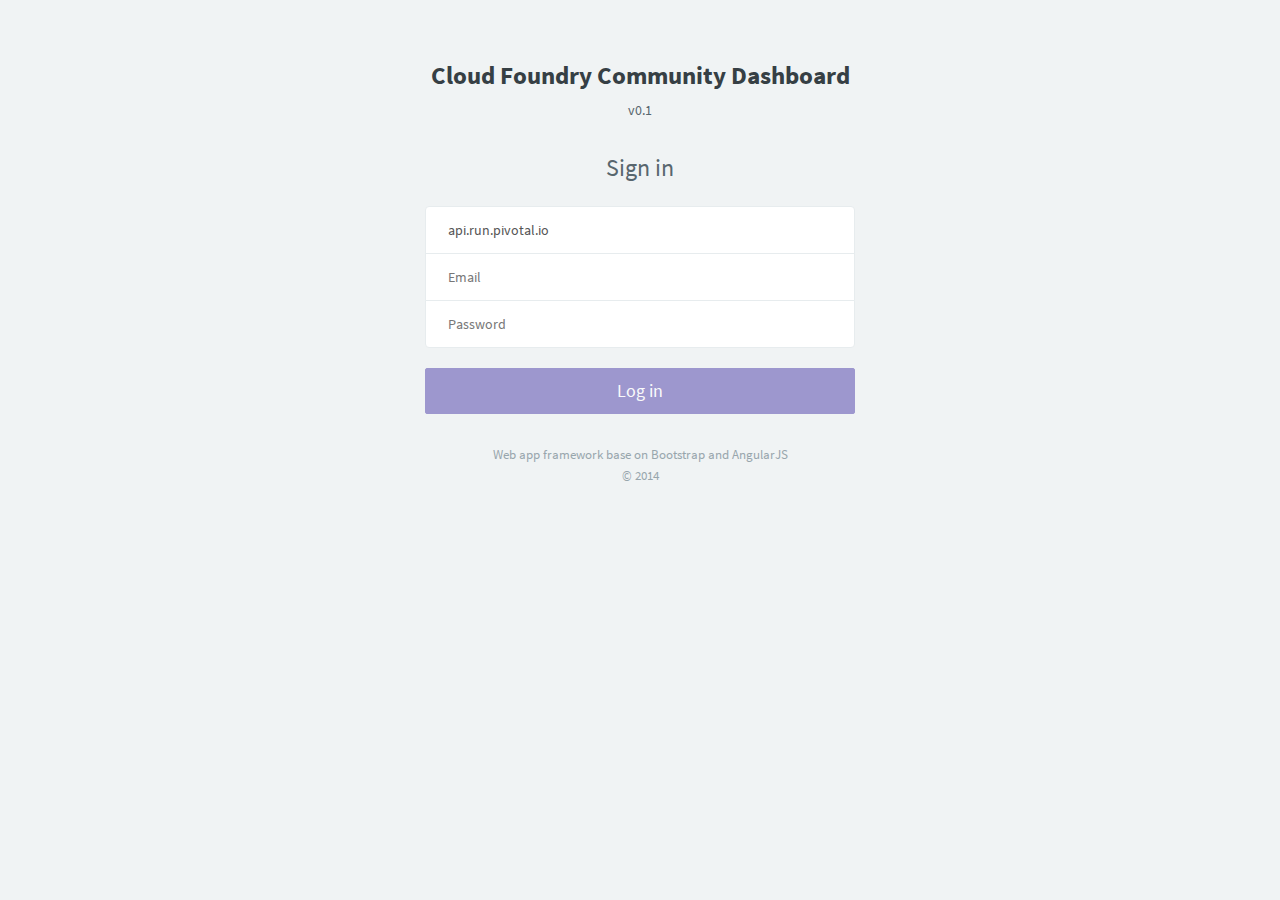
<file: src/index.html>
<!DOCTYPE html>
<html lang="en" data-ng-app="app">
<head>
  <meta charset="utf-8" />
  <title>CF Community Dashboard</title>
  <meta name="description" content="app, web app, responsive, responsive layout, admin, admin panel, admin dashboard, flat, flat ui, ui kit, AngularJS, ui route, charts, widgets, components" />
  <meta name="viewport" content="width=device-width, initial-scale=1, maximum-scale=1" />
  <link rel="stylesheet" href="css/bootstrap.css" type="text/css" />
  <link rel="stylesheet" href="css/animate.css" type="text/css" />
  <link rel="stylesheet" href="css/font-awesome.min.css" type="text/css" />
  <link rel="stylesheet" href="css/simple-line-icons.css" type="text/css" />
  <link rel="stylesheet" href="css/font.css" type="text/css" />
  <link rel="stylesheet" href="css/app.css" type="text/css" />
  <link rel="stylesheet" href="css/console.css" type="text/css" />
</head>
<body ng-controller="AppCtrl">

  <div wait-spinner class="wait-spinner" height="200" width="200"></div>
  <div class="app" id="app" ng-class="{'app-header-fixed':app.settings.headerFixed, 'app-aside-fixed':app.settings.asideFixed, 'app-aside-folded':app.settings.asideFolded, 'app-aside-dock':app.settings.asideDock, 'container':app.settings.container}" ui-view></div>

  <!-- D3 -->
  <script src="vendor/libs/d3.v3.min.js"></script>

  <!-- Underscore -->
  <script src="vendor/libs/underscore-min.js"></script>

  <!-- jQuery -->
  <script src="vendor/jquery/jquery.min.js"></script>

  <!-- Angular -->
  <script src="vendor/angular/angular.js"></script>

  <script src="vendor/angular/angular-animate/angular-animate.js"></script>
  <script src="vendor/angular/angular-cookies/angular-cookies.js"></script>
  <script src="vendor/angular/angular-resource/angular-resource.js"></script>
  <script src="vendor/angular/angular-sanitize/angular-sanitize.js"></script>
  <script src="vendor/angular/angular-touch/angular-touch.js"></script>
  <!-- Vendor -->
  <script src="vendor/angular/angular-ui-router/angular-ui-router.js"></script>
  <script src="vendor/angular/ngstorage/ngStorage.js"></script>

  <!-- bootstrap -->
  <script src="vendor/angular/angular-bootstrap/ui-bootstrap-tpls.js"></script>
  <!-- lazyload -->
  <script src="vendor/angular/oclazyload/ocLazyLoad.js"></script>
  <!-- translate -->
  <script src="vendor/angular/angular-translate/angular-translate.js"></script>
  <script src="vendor/angular/angular-translate/loader-static-files.js"></script>
  <script src="vendor/angular/angular-translate/storage-cookie.js"></script>
  <script src="vendor/angular/angular-translate/storage-local.js"></script>


  <!-- App -->
  <script src="js/app.js"></script>
  <script src="js/config.js"></script>
  <script src="js/config.lazyload.js"></script>
  <script src="js/config.router.js"></script>
  <script src="js/main.js"></script>
  <script src="js/authentication.js"></script>
  <script src="js/services/cf-service.js"></script>
  <script src="js/services/ui-load.js"></script>
  <script src="js/services/d3.js"></script>
  <script src="js/filters/fromNow.js"></script>
  <script src="js/directives/dirPagination.js"></script>
  <script src="js/directives/setnganimate.js"></script>
  <script src="js/directives/ui-butterbar.js"></script>
  <script src="js/directives/ui-focus.js"></script>
  <script src="js/directives/ui-fullscreen.js"></script>
  <script src="js/directives/ui-jq.js"></script>
  <script src="js/directives/ui-module.js"></script>
  <script src="js/directives/ui-nav.js"></script>
  <script src="js/directives/ui-scroll.js"></script>
  <script src="js/directives/ui-shift.js"></script>
  <script src="js/directives/ui-toggleclass.js"></script>
  <script src="js/directives/ui-validate.js"></script>
  <script src="js/directives/d3.js"></script>
  <script src="js/directives/scrollglue.js"></script>
  <script src="js/controllers/bootstrap.js"></script>

  <!-- Lazy loading -->

</body>
</html>
</file>
<file: src/css/simple-line-icons.css>
@font-face {
	font-family: 'Simple-Line-Icons';
	src:url('../fonts/Simple-Line-Icons.eot');
	src:url('../fonts/Simple-Line-Icons.eot?#iefix') format('embedded-opentype'),
		url('../fonts/Simple-Line-Icons.woff') format('woff'),
		url('../fonts/Simple-Line-Icons.ttf') format('truetype'),
		url('../fonts/Simple-Line-Icons.svg#Simple-Line-Icons') format('svg');
	font-weight: normal;
	font-style: normal;
}

/* Use the following CSS code if you want to use data attributes for inserting your icons */
[data-icon]:before {
	font-family: 'Simple-Line-Icons';
	content: attr(data-icon);
	speak: none;
	font-weight: normal;
	font-variant: normal;
	text-transform: none;
	line-height: 1;
	-webkit-font-smoothing: antialiased;
	-moz-osx-font-smoothing: grayscale;
}

/* Use the following CSS code if you want to have a class per icon */
/*
Instead of a list of all class selectors,
you can use the generic selector below, but it's slower:
[class*="icon-"] {
*/
.icon-user-female, .icon-user-follow, .icon-user-following, .icon-user-unfollow, .icon-trophy, .icon-screen-smartphone, .icon-screen-desktop, .icon-plane, .icon-notebook, .icon-moustache, .icon-mouse, .icon-magnet, .icon-energy, .icon-emoticon-smile, .icon-disc, .icon-cursor-move, .icon-crop, .icon-credit-card, .icon-chemistry, .icon-user, .icon-speedometer, .icon-social-youtube, .icon-social-twitter, .icon-social-tumblr, .icon-social-facebook, .icon-social-dropbox, .icon-social-dribbble, .icon-shield, .icon-screen-tablet, .icon-magic-wand, .icon-hourglass, .icon-graduation, .icon-ghost, .icon-game-controller, .icon-fire, .icon-eyeglasses, .icon-envelope-open, .icon-envelope-letter, .icon-bell, .icon-badge, .icon-anchor, .icon-wallet, .icon-vector, .icon-speech, .icon-puzzle, .icon-printer, .icon-present, .icon-playlist, .icon-pin, .icon-picture, .icon-map, .icon-layers, .icon-handbag, .icon-globe-alt, .icon-globe, .icon-frame, .icon-folder-alt, .icon-film, .icon-feed, .icon-earphones-alt, .icon-earphones, .icon-drop, .icon-drawer, .icon-docs, .icon-directions, .icon-direction, .icon-diamond, .icon-cup, .icon-compass, .icon-call-out, .icon-call-in, .icon-call-end, .icon-calculator, .icon-bubbles, .icon-briefcase, .icon-book-open, .icon-basket-loaded, .icon-basket, .icon-bag, .icon-action-undo, .icon-action-redo, .icon-wrench, .icon-umbrella, .icon-trash, .icon-tag, .icon-support, .icon-size-fullscreen, .icon-size-actual, .icon-shuffle, .icon-share-alt, .icon-share, .icon-rocket, .icon-question, .icon-pie-chart, .icon-pencil, .icon-note, .icon-music-tone-alt, .icon-music-tone, .icon-microphone, .icon-loop, .icon-logout, .icon-login, .icon-list, .icon-like, .icon-home, .icon-grid, .icon-graph, .icon-equalizer, .icon-dislike, .icon-cursor, .icon-control-start, .icon-control-rewind, .icon-control-play, .icon-control-pause, .icon-control-forward, .icon-control-end, .icon-calendar, .icon-bulb, .icon-bar-chart, .icon-arrow-up, .icon-arrow-right, .icon-arrow-left, .icon-arrow-down, .icon-ban, .icon-bubble, .icon-camcorder, .icon-camera, .icon-check, .icon-clock, .icon-close, .icon-cloud-download, .icon-cloud-upload, .icon-doc, .icon-envelope, .icon-eye, .icon-flag, .icon-folder, .icon-heart, .icon-info, .icon-key, .icon-link, .icon-lock, .icon-lock-open, .icon-magnifier, .icon-magnifier-add, .icon-magnifier-remove, .icon-paper-clip, .icon-paper-plane, .icon-plus, .icon-pointer, .icon-power, .icon-refresh, .icon-reload, .icon-settings, .icon-star, .icon-symbol-female, .icon-symbol-male, .icon-target, .icon-volume-1, .icon-volume-2, .icon-volume-off, .icon-users {
	font-family: 'Simple-Line-Icons';
	speak: none;
	font-style: normal;
	font-weight: normal;
	font-variant: normal;
	text-transform: none;
	line-height: 1;
	-webkit-font-smoothing: antialiased;
}
.icon-user-female:before {
	content: "\e000";
}
.icon-user-follow:before {
	content: "\e002";
}
.icon-user-following:before {
	content: "\e003";
}
.icon-user-unfollow:before {
	content: "\e004";
}
.icon-trophy:before {
	content: "\e006";
}
.icon-screen-smartphone:before {
	content: "\e010";
}
.icon-screen-desktop:before {
	content: "\e011";
}
.icon-plane:before {
	content: "\e012";
}
.icon-notebook:before {
	content: "\e013";
}
.icon-moustache:before {
	content: "\e014";
}
.icon-mouse:before {
	content: "\e015";
}
.icon-magnet:before {
	content: "\e016";
}
.icon-energy:before {
	content: "\e020";
}
.icon-emoticon-smile:before {
	content: "\e021";
}
.icon-disc:before {
	content: "\e022";
}
.icon-cursor-move:before {
	content: "\e023";
}
.icon-crop:before {
	content: "\e024";
}
.icon-credit-card:before {
	content: "\e025";
}
.icon-chemistry:before {
	content: "\e026";
}
.icon-user:before {
	content: "\e005";
}
.icon-speedometer:before {
	content: "\e007";
}
.icon-social-youtube:before {
	content: "\e008";
}
.icon-social-twitter:before {
	content: "\e009";
}
.icon-social-tumblr:before {
	content: "\e00a";
}
.icon-social-facebook:before {
	content: "\e00b";
}
.icon-social-dropbox:before {
	content: "\e00c";
}
.icon-social-dribbble:before {
	content: "\e00d";
}
.icon-shield:before {
	content: "\e00e";
}
.icon-screen-tablet:before {
	content: "\e00f";
}
.icon-magic-wand:before {
	content: "\e017";
}
.icon-hourglass:before {
	content: "\e018";
}
.icon-graduation:before {
	content: "\e019";
}
.icon-ghost:before {
	content: "\e01a";
}
.icon-game-controller:before {
	content: "\e01b";
}
.icon-fire:before {
	content: "\e01c";
}
.icon-eyeglasses:before {
	content: "\e01d";
}
.icon-envelope-open:before {
	content: "\e01e";
}
.icon-envelope-letter:before {
	content: "\e01f";
}
.icon-bell:before {
	content: "\e027";
}
.icon-badge:before {
	content: "\e028";
}
.icon-anchor:before {
	content: "\e029";
}
.icon-wallet:before {
	content: "\e02a";
}
.icon-vector:before {
	content: "\e02b";
}
.icon-speech:before {
	content: "\e02c";
}
.icon-puzzle:before {
	content: "\e02d";
}
.icon-printer:before {
	content: "\e02e";
}
.icon-present:before {
	content: "\e02f";
}
.icon-playlist:before {
	content: "\e030";
}
.icon-pin:before {
	content: "\e031";
}
.icon-picture:before {
	content: "\e032";
}
.icon-map:before {
	content: "\e033";
}
.icon-layers:before {
	content: "\e034";
}
.icon-handbag:before {
	content: "\e035";
}
.icon-globe-alt:before {
	content: "\e036";
}
.icon-globe:before {
	content: "\e037";
}
.icon-frame:before {
	content: "\e038";
}
.icon-folder-alt:before {
	content: "\e039";
}
.icon-film:before {
	content: "\e03a";
}
.icon-feed:before {
	content: "\e03b";
}
.icon-earphones-alt:before {
	content: "\e03c";
}
.icon-earphones:before {
	content: "\e03d";
}
.icon-drop:before {
	content: "\e03e";
}
.icon-drawer:before {
	content: "\e03f";
}
.icon-docs:before {
	content: "\e040";
}
.icon-directions:before {
	content: "\e041";
}
.icon-direction:before {
	content: "\e042";
}
.icon-diamond:before {
	content: "\e043";
}
.icon-cup:before {
	content: "\e044";
}
.icon-compass:before {
	content: "\e045";
}
.icon-call-out:before {
	content: "\e046";
}
.icon-call-in:before {
	content: "\e047";
}
.icon-call-end:before {
	content: "\e048";
}
.icon-calculator:before {
	content: "\e049";
}
.icon-bubbles:before {
	content: "\e04a";
}
.icon-briefcase:before {
	content: "\e04b";
}
.icon-book-open:before {
	content: "\e04c";
}
.icon-basket-loaded:before {
	content: "\e04d";
}
.icon-basket:before {
	content: "\e04e";
}
.icon-bag:before {
	content: "\e04f";
}
.icon-action-undo:before {
	content: "\e050";
}
.icon-action-redo:before {
	content: "\e051";
}
.icon-wrench:before {
	content: "\e052";
}
.icon-umbrella:before {
	content: "\e053";
}
.icon-trash:before {
	content: "\e054";
}
.icon-tag:before {
	content: "\e055";
}
.icon-support:before {
	content: "\e056";
}
.icon-size-fullscreen:before {
	content: "\e057";
}
.icon-size-actual:before {
	content: "\e058";
}
.icon-shuffle:before {
	content: "\e059";
}
.icon-share-alt:before {
	content: "\e05a";
}
.icon-share:before {
	content: "\e05b";
}
.icon-rocket:before {
	content: "\e05c";
}
.icon-question:before {
	content: "\e05d";
}
.icon-pie-chart:before {
	content: "\e05e";
}
.icon-pencil:before {
	content: "\e05f";
}
.icon-note:before {
	content: "\e060";
}
.icon-music-tone-alt:before {
	content: "\e061";
}
.icon-music-tone:before {
	content: "\e062";
}
.icon-microphone:before {
	content: "\e063";
}
.icon-loop:before {
	content: "\e064";
}
.icon-logout:before {
	content: "\e065";
}
.icon-login:before {
	content: "\e066";
}
.icon-list:before {
	content: "\e067";
}
.icon-like:before {
	content: "\e068";
}
.icon-home:before {
	content: "\e069";
}
.icon-grid:before {
	content: "\e06a";
}
.icon-graph:before {
	content: "\e06b";
}
.icon-equalizer:before {
	content: "\e06c";
}
.icon-dislike:before {
	content: "\e06d";
}
.icon-cursor:before {
	content: "\e06e";
}
.icon-control-start:before {
	content: "\e06f";
}
.icon-control-rewind:before {
	content: "\e070";
}
.icon-control-play:before {
	content: "\e071";
}
.icon-control-pause:before {
	content: "\e072";
}
.icon-control-forward:before {
	content: "\e073";
}
.icon-control-end:before {
	content: "\e074";
}
.icon-calendar:before {
	content: "\e075";
}
.icon-bulb:before {
	content: "\e076";
}
.icon-bar-chart:before {
	content: "\e077";
}
.icon-arrow-up:before {
	content: "\e078";
}
.icon-arrow-right:before {
	content: "\e079";
}
.icon-arrow-left:before {
	content: "\e07a";
}
.icon-arrow-down:before {
	content: "\e07b";
}
.icon-ban:before {
	content: "\e07c";
}
.icon-bubble:before {
	content: "\e07d";
}
.icon-camcorder:before {
	content: "\e07e";
}
.icon-camera:before {
	content: "\e07f";
}
.icon-check:before {
	content: "\e080";
}
.icon-clock:before {
	content: "\e081";
}
.icon-close:before {
	content: "\e082";
}
.icon-cloud-download:before {
	content: "\e083";
}
.icon-cloud-upload:before {
	content: "\e084";
}
.icon-doc:before {
	content: "\e085";
}
.icon-envelope:before {
	content: "\e086";
}
.icon-eye:before {
	content: "\e087";
}
.icon-flag:before {
	content: "\e088";
}
.icon-folder:before {
	content: "\e089";
}
.icon-heart:before {
	content: "\e08a";
}
.icon-info:before {
	content: "\e08b";
}
.icon-key:before {
	content: "\e08c";
}
.icon-link:before {
	content: "\e08d";
}
.icon-lock:before {
	content: "\e08e";
}
.icon-lock-open:before {
	content: "\e08f";
}
.icon-magnifier:before {
	content: "\e090";
}
.icon-magnifier-add:before {
	content: "\e091";
}
.icon-magnifier-remove:before {
	content: "\e092";
}
.icon-paper-clip:before {
	content: "\e093";
}
.icon-paper-plane:before {
	content: "\e094";
}
.icon-plus:before {
	content: "\e095";
}
.icon-pointer:before {
	content: "\e096";
}
.icon-power:before {
	content: "\e097";
}
.icon-refresh:before {
	content: "\e098";
}
.icon-reload:before {
	content: "\e099";
}
.icon-settings:before {
	content: "\e09a";
}
.icon-star:before {
	content: "\e09b";
}
.icon-symbol-female:before {
	content: "\e09c";
}
.icon-symbol-male:before {
	content: "\e09d";
}
.icon-target:before {
	content: "\e09e";
}
.icon-volume-1:before {
	content: "\e09f";
}
.icon-volume-2:before {
	content: "\e0a0";
}
.icon-volume-off:before {
	content: "\e0a1";
}
.icon-users:before {
	content: "\e001";
}
</file>
<file: src/css/font.css>
@font-face {
  font-family: 'Source Sans Pro';
  font-style: normal;
  font-weight: 300;
  src: local('Source Sans Pro Light'), local('SourceSansPro-Light'), url('../fonts/sourcesanspro/sourcesanspro-light.woff') format('woff');
}
@font-face {
  font-family: 'Source Sans Pro';
  font-style: normal;
  font-weight: 400;
  src: local('Source Sans Pro'), local('SourceSansPro-Regular'), url('../fonts/sourcesanspro/sourcesanspro.woff') format('woff');
}
@font-face {
  font-family: 'Source Sans Pro';
  font-style: normal;
  font-weight: 700;
  src: local('Source Sans Pro Bold'), local('SourceSansPro-Bold'), url('../fonts/sourcesanspro/sourcesanspro-bold.woff') format('woff');
}
</file>
<file: src/css/app.css>
/*

*/

html {
  background-color: #f0f3f4;
}

body {
  font-family: "Source Sans Pro", "Helvetica Neue", Helvetica, Arial, sans-serif;
  font-size: 14px;
  -webkit-font-smoothing: antialiased;
  line-height: 1.42857143;
  color: #58666e;
  background-color: transparent;
}

*:focus {
  outline: 0 !important;
}

.h1,
.h2,
.h3,
.h4,
.h5,
.h6 {
  margin: 0;
}

a {
  color: #363f44;
  text-decoration: none;
  cursor: pointer;
}

a:hover,
a:focus {
  color: #141719;
  text-decoration: none;
}

label {
  font-weight: normal;
}

small,
.small {
  font-size: 13px;
}

.badge,
.label {
  font-weight: bold;
  text-shadow: 0 1px 0 rgba(0, 0, 0, 0.2);
}

.badge.bg-light,
.label.bg-light {
  text-shadow: none;
}

.badge {
  background-color: #cfdadd;
}

.badge.up {
  position: relative;
  top: -10px;
  padding: 3px 6px;
  margin-left: -10px;
}

.badge-sm {
  padding: 2px 5px !important;
  font-size: 85%;
}

.label-sm {
  padding-top: 0;
  padding-bottom: 1px;
}

.badge-white {
  padding: 2px 6px;
  background-color: transparent;
  border: 1px solid rgba(255, 255, 255, 0.35);
}

.badge-empty {
  color: inherit;
  background-color: transparent;
  border: 1px solid rgba(0, 0, 0, 0.15);
}

blockquote {
  border-color: #dee5e7;
}

.caret-white {
  border-top-color: #fff;
  border-top-color: rgba(255, 255, 255, 0.65);
}

a:hover .caret-white {
  border-top-color: #fff;
}

.thumbnail {
  border-color: #dee5e7;
}

.progress {
  background-color: #edf1f2;
}

.progress-xxs {
  height: 2px;
}

.progress-xs {
  height: 6px;
}

.progress-sm {
  height: 12px;
}

.progress-sm .progress-bar {
  font-size: 10px;
  line-height: 1em;
}

.progress,
.progress-bar {
  -webkit-box-shadow: none;
          box-shadow: none;
}

.progress-bar-primary {
  background-color: #7266ba;
}

.progress-bar-info {
  background-color: #23b7e5;
}

.progress-bar-success {
  background-color: #27c24c;
}

.progress-bar-warning {
  background-color: #fad733;
}

.progress-bar-danger {
  background-color: #f05050;
}

.progress-bar-black {
  background-color: #1c2b36;
}

.progress-bar-white {
  background-color: #fff;
}

.accordion-group,
.accordion-inner {
  border-color: #dee5e7;
  border-radius: 2px;
}

.alert {
  font-size: 13px;
  box-shadow: inset 0 1px 0 rgba(255, 255, 255, 0.2);
}

.alert .close i {
  display: block;
  font-size: 12px;
  font-weight: normal;
}

.form-control {
  border-color: #cfdadd;
  border-radius: 2px;
}

.form-control,
.form-control:focus {
  -webkit-box-shadow: none;
          box-shadow: none;
}

.form-control:focus {
  border-color: #23b7e5;
}

.form-horizontal .control-label.text-left {
  text-align: left;
}

.form-control-spin {
  position: absolute;
  top: 50%;
  right: 10px;
  z-index: 2;
  margin-top: -7px;
}

.input-lg {
  height: 45px;
}

.input-group-addon {
  background-color: #edf1f2;
  border-color: #cfdadd;
}

.list-group {
  border-radius: 2px;
}

.list-group.no-radius .list-group-item {
  border-radius: 0 !important;
}

.list-group.no-borders .list-group-item {
  border: none;
}

.list-group.no-border .list-group-item {
  border-width: 1px 0;
}

.list-group.no-bg .list-group-item {
  background-color: transparent;
}

.list-group-item {
  padding-right: 15px;
  border-color: #e7ecee;
}

a.list-group-item:hover,
a.list-group-item:focus,
a.list-group-item.hover {
  background-color: #f6f8f8;
}

.list-group-item.media {
  margin-top: 0;
}

.list-group-item.active {
  color: #fff;
  background-color: #23b7e5 !important;
  border-color: #23b7e5 !important;
}

.list-group-item.active .text-muted {
  color: #ace4f5 !important;
}

.list-group-item.active a {
  color: #fff;
}

.list-group-item.focus {
  background-color: #e4eaec !important;
}

.list-group-item.select {
  position: relative;
  z-index: 1;
  background-color: #dbeef9 !important;
  border-color: #c5e4f5;
}

.list-group-alt .list-group-item:nth-child(2n+2) {
  background-color: rgba(0, 0, 0, 0.02) !important;
}

.list-group-lg .list-group-item {
  padding-top: 15px;
  padding-bottom: 15px;
}

.list-group-sm .list-group-item {
  padding: 6px 10px;
}

.list-group-sp .list-group-item {
  margin-bottom: 5px;
  border-radius: 3px;
}

.list-group-item > .badge {
  margin-right: 0;
}

.list-group-item > .fa-chevron-right {
  float: right;
  margin-top: 4px;
  margin-right: -5px;
}

.list-group-item > .fa-chevron-right + .badge {
  margin-right: 5px;
}

.nav-pills.no-radius > li > a {
  border-radius: 0;
}

.nav-pills > li.active > a {
  color: #fff !important;
  background-color: #23b7e5;
}

.nav-pills > li.active > a:hover,
.nav-pills > li.active > a:active {
  background-color: #19a9d5;
}

.nav > li > a:hover,
.nav > li > a:focus {
  background-color: #f6f8f8;
}

.nav.nav-lg > li > a {
  padding: 20px 20px;
}

.nav.nav-md > li > a {
  padding: 15px 15px;
}

.nav.nav-sm > li > a {
  padding: 6px 12px;
}

.nav.nav-xs > li > a {
  padding: 4px 10px;
}

.nav.nav-xxs > li > a {
  padding: 1px 10px;
}

.nav.nav-rounded > li > a {
  border-radius: 20px;
}

.nav .open > a,
.nav .open > a:hover,
.nav .open > a:focus {
  background-color: #f6f8f8;
}

.nav-tabs {
  border-color: #dee5e7;
}

.nav-tabs > li > a {
  border-bottom-color: #dee5e7;
  border-radius: 2px 2px 0 0;
}

.nav-tabs > li:hover > a,
.nav-tabs > li.active > a,
.nav-tabs > li.active > a:hover {
  border-color: #dee5e7;
}

.nav-tabs > li.active > a {
  border-bottom-color: #fff !important;
}

.nav-tabs-alt .nav-tabs.nav-justified > li {
  display: table-cell;
  width: 1%;
}

.nav-tabs-alt .nav-tabs > li > a {
  background: transparent !important;
  border-color: transparent !important;
  border-bottom-color: #dee5e7 !important;
  border-radius: 0;
}

.nav-tabs-alt .nav-tabs > li.active > a {
  border-bottom-color: #23b7e5 !important;
}

.tab-container {
  margin-bottom: 15px;
}

.tab-container .tab-content {
  padding: 15px;
  background-color: #fff;
  border: 1px solid #dee5e7;
  border-top-width: 0;
  border-radius: 0 0 2px 2px;
}

.pagination > li > a {
  border-color: #dee5e7;
}

.pagination > li > a:hover,
.pagination > li > a:focus {
  background-color: #edf1f2;
  border-color: #dee5e7;
}

.panel {
  border-radius: 2px;
}

.panel .accordion-toggle {
  display: block;
  font-size: 14px;
  cursor: pointer;
}

.panel .list-group-item {
  border-color: #edf1f2;
}

.panel.no-borders {
  border-width: 0;
}

.panel.no-borders .panel-heading,
.panel.no-borders .panel-footer {
  border-width: 0;
}

.panel-heading {
  border-radius: 2px 2px 0 0;
}

.panel-default .panel-heading {
  background-color: #f6f8f8;
}

.panel-heading.no-border {
  margin: -1px -1px 0 -1px;
  border: none;
}

.panel-heading .nav {
  margin: -10px -15px;
}

.panel-heading .list-group {
  background: transparent;
}

.panel-footer {
  background-color: #ffffff;
  border-color: #edf1f2;
  border-radius: 0 0 2px 2px;
}

.panel-default {
  border-color: #dee5e7;
}

.panel-default > .panel-heading,
.panel-default > .panel-footer {
  border-color: #edf1f2;
}

.panel-group .panel-heading + .panel-collapse .panel-body {
  border-top: 1px solid #eaedef;
}

.table > tbody > tr > td,
.table > tfoot > tr > td {
  padding: 8px 15px;
  border-top: 1px solid #eaeff0;
}

.table > thead > tr > th {
  padding: 8px 15px;
  border-bottom: 1px solid #eaeff0;
}

.table-bordered {
  border-color: #eaeff0;
}

.table-bordered > tbody > tr > td {
  border-color: #eaeff0;
}

.table-bordered > thead > tr > th {
  border-color: #eaeff0;
}

.table-striped > tbody > tr:nth-child(odd) > td,
.table-striped > tbody > tr:nth-child(odd) > th {
  background-color: #fafbfc;
}

.table-striped > thead > th {
  background-color: #fafbfc;
  border-right: 1px solid #eaeff0;
}

.table-striped > thead > th:last-child {
  border-right: none;
}

.well,
pre {
  background-color: #edf1f2;
  border-color: #dee5e7;
}

.dropdown-menu {
  border: 1px solid #dee5e7;
  border: 1px solid rgba(0, 0, 0, 0.1);
  border-radius: 2px;
  -webkit-box-shadow: 0 2px 6px rgba(0, 0, 0, 0.1);
          box-shadow: 0 2px 6px rgba(0, 0, 0, 0.1);
}

.dropdown-menu.pull-left {
  left: 100%;
}

.dropdown-menu > .panel {
  margin: -5px 0;
  border: none;
}

.dropdown-menu > li > a {
  padding: 5px 15px;
}

.dropdown-menu > li > a:hover,
.dropdown-menu > li > a:focus,
.dropdown-menu > .active > a,
.dropdown-menu > .active > a:hover,
.dropdown-menu > .active > a:focus {
  color: #141719;
  background-color: #edf1f2 !important;
  background-image: none;
  filter: none;
}

.dropdown-header {
  padding: 5px 15px;
}

.dropdown-submenu {
  position: relative;
}

.dropdown-submenu:hover > a,
.dropdown-submenu:focus > a {
  color: #58666e;
  background-color: #edf1f2 !important;
}

.dropdown-submenu:hover > .dropdown-menu,
.dropdown-submenu:focus > .dropdown-menu {
  display: block;
}

.dropdown-submenu.pull-left {
  float: none !important;
}

.dropdown-submenu.pull-left > .dropdown-menu {
  left: -100%;
  margin-left: 10px;
}

.dropdown-submenu .dropdown-menu {
  top: 0;
  left: 100%;
  margin-top: -6px;
  margin-left: -1px;
}

.dropup .dropdown-submenu > .dropdown-menu {
  top: auto;
  bottom: 0;
}

.btn-group > .btn {
  margin-left: -1px;
}

/*cols*/

.col-lg-2-4 {
  position: relative;
  min-height: 1px;
  padding-right: 15px;
  padding-left: 15px;
}

.col-0 {
  clear: left;
}

.row.no-gutter {
  margin-right: 0;
  margin-left: 0;
}

.no-gutter [class*="col"] {
  padding: 0;
}

.row-sm {
  margin-right: -10px;
  margin-left: -10px;
}

.row-sm > div {
  padding-right: 10px;
  padding-left: 10px;
}

.modal-backdrop {
  background-color: #3a3f51;
}

.modal-backdrop.in {
  opacity: 0.8;
  filter: alpha(opacity=80);
}

.modal-over {
  position: fixed;
  top: 0;
  right: 0;
  bottom: 0;
  left: 0;
}

.modal-center {
  position: absolute;
  top: 50%;
  left: 50%;
}

/*layout*/

html,
body {
  width: 100%;
  height: 100%;
}

body {
  overflow-x: hidden;
}

.app {
  position: relative;
  width: 100%;
  height: auto;
  min-height: 100%;
}

.app:before {
  position: absolute;
  top: 0;
  bottom: 0;
  z-index: -1;
  display: block;
  width: inherit;
  background-color: #f0f3f4;
  border: inherit;
  content: "";
}

.app-header-fixed {
  padding-top: 50px;
}

.app-header-fixed .app-header {
  position: fixed;
  top: 0;
  width: 100%;
}

.app-header {
  z-index: 1025;
  border-radius: 0;
}

.app-aside {
  float: left;
}

.app-aside:before {
  position: absolute;
  top: 0;
  bottom: 0;
  z-index: -1;
  width: inherit;
  background-color: inherit;
  border: inherit;
  content: "";
}

.app-aside-right {
  padding-bottom: 50px;
}

.app-content {
  height: 100%;
}

.app-content:before,
.app-content:after {
  display: table;
  content: " ";
}

.app-content:after {
  clear: both;
}

.app-content-full {
  position: absolute;
  top: 50px;
  bottom: 50px;
  width: auto !important;
  height: auto;
  padding: 0 !important;
  overflow-y: auto;
  -webkit-overflow-scrolling: touch;
}

.app-content-full.h-full {
  bottom: 0;
  height: auto;
}

.app-content-body {
  float: left;
  width: 100%;
  padding-bottom: 50px;
}

.app-footer {
  position: absolute;
  right: 0;
  bottom: 0;
  left: 0;
  z-index: 1005;
}

.hbox {
  display: table;
  width: 100%;
  height: 100%;
  border-spacing: 0;
  table-layout: fixed;
}

.hbox .col {
  display: table-cell;
  float: none;
  height: 100%;
  vertical-align: top;
}

.v-middle {
  vertical-align: middle !important;
}

.v-top {
  vertical-align: top !important;
}

.v-bottom {
  vertical-align: bottom !important;
}

.vbox {
  position: relative;
  display: table;
  width: 100%;
  height: 100%;
  min-height: 240px;
  border-spacing: 0;
}

.vbox .row-row {
  display: table-row;
  height: 100%;
}

.vbox .row-row .cell {
  position: relative;
  width: 100%;
  height: 100%;
  overflow: auto;
  -webkit-overflow-scrolling: touch;
}

.ie .vbox .row-row .cell {
  display: table-cell;
}

.vbox .row-row .cell .cell-inner {
  position: absolute;
  top: 0;
  right: 0;
  bottom: 0;
  left: 0;
}

.navbar {
  margin: 0;
  border-width: 0;
  border-radius: 0;
}

.navbar .navbar-form-sm {
  margin-top: 10px;
  margin-bottom: 10px;
}

.navbar-md {
  min-height: 60px;
}

.navbar-md .navbar-btn {
  margin-top: 13px;
}

.navbar-md .navbar-form {
  margin-top: 15px;
}

.navbar-md .navbar-nav > li > a {
  padding-top: 20px;
  padding-bottom: 20px;
}

.navbar-md .navbar-brand {
  line-height: 60px;
}

.navbar-header > button {
  padding: 10px 17px;
  font-size: 16px;
  line-height: 30px;
  text-decoration: none;
  background-color: transparent;
  border: none;
}

.navbar-brand {
  display: inline-block;
  float: none;
  height: auto;
  padding: 0 20px;
  font-size: 20px;
  font-weight: 700;
  line-height: 50px;
  text-align: center;
}

.navbar-brand:hover {
  text-decoration: none;
}

.navbar-brand img {
  max-height: 20px;
  margin-top: -4px;
  vertical-align: middle;
}

@media (min-width: 768px) {
  .app-aside,
  .navbar-header {
    width: 200px;
  }
  .navbar-collapse,
  .app-content,
  .app-footer {
    margin-left: 200px;
  }
  .app-aside-right {
    position: absolute;
    top: 50px;
    right: 0;
    bottom: 0;
    z-index: 1000;
  }
  .app-aside-right.pos-fix {
    z-index: 1010;
  }
  .visible-folded {
    display: none;
  }
  .app-aside-folded .hidden-folded {
    display: none !important;
  }
  .app-aside-folded .visible-folded {
    display: inherit;
  }
  .app-aside-folded .text-center-folded {
    text-align: center;
  }
  .app-aside-folded .pull-none-folded {
    float: none !important;
  }
  .app-aside-folded .w-auto-folded {
    width: auto;
  }
  .app-aside-folded .app-aside,
  .app-aside-folded .navbar-header {
    width: 60px;
  }
  .app-aside-folded .navbar-collapse,
  .app-aside-folded .app-content,
  .app-aside-folded .app-footer {
    margin-left: 60px;
  }
  .app-aside-folded .app-header .navbar-brand {
    display: block;
    padding: 0;
  }
  .app-aside-fixed .app-header .navbar-header {
    position: fixed;
  }
  .app-aside-fixed .aside-wrap {
    position: fixed;
    top: 50px;
    bottom: 0;
    left: 0;
    z-index: 1000;
    width: 200px;
    overflow: hidden;
  }
  .app-aside-fixed .aside-wrap .navi-wrap {
    position: relative;
    width: 217px;
    height: 100%;
    overflow-x: hidden;
    overflow-y: scroll;
    -webkit-overflow-scrolling: touch;
  }
  .app-aside-fixed .aside-wrap .navi-wrap::-webkit-scrollbar {
    -webkit-appearance: none;
  }
  .app-aside-fixed .aside-wrap .navi-wrap::-webkit-scrollbar:vertical {
    width: 17px;
  }
  .smart .app-aside-fixed .aside-wrap .navi-wrap {
    width: 200px;
  }
  .app-aside-fixed.app-aside-folded .app-aside {
    position: fixed;
    top: 0;
    bottom: 0;
    z-index: 1010;
  }
  .app-aside-fixed.app-aside-folded .aside-wrap {
    width: 60px;
  }
  .app-aside-fixed.app-aside-folded .aside-wrap .navi-wrap {
    width: 77px;
  }
  .smart .app-aside-fixed.app-aside-folded .aside-wrap .navi-wrap {
    width: 60px;
  }
  .bg-auto:before {
    position: absolute;
    top: 0;
    bottom: 0;
    z-index: -1;
    width: inherit;
    background-color: inherit;
    border: inherit;
    content: "";
  }
  .bg-auto.b-l:before {
    margin-left: -1px;
  }
  .bg-auto.b-r:before {
    margin-right: -1px;
  }
  .col.show {
    display: table-cell !important;
  }
}

@media (min-width: 768px) and (max-width: 991px) {
  .hbox-auto-sm {
    display: block;
  }
  .hbox-auto-sm > .col {
    display: block;
    width: auto;
    height: auto;
  }
  .hbox-auto-sm > .col.show {
    display: block !important;
  }
}

@media (max-width: 767px) {
  .app-aside {
    float: none;
  }
  .app-content-full {
    width: 100% !important;
  }
  .hbox-auto-xs {
    display: block;
  }
  .hbox-auto-xs > .col {
    display: block;
    width: auto;
    height: auto;
  }
  .navbar-nav {
    margin-top: 0;
    margin-bottom: 0;
  }
  .navbar-nav > li > a {
    box-shadow: 0 -1px 0 rgba(0, 0, 0, 0.1);
  }
  .navbar-nav > li > a .up {
    top: 0;
  }
  .navbar-nav > li > a .avatar {
    width: 30px;
    margin-top: -5px;
  }
  .navbar-nav .open .dropdown-menu {
    background-color: #fff;
  }
  .navbar-form {
    margin-top: 0 !important;
    margin-bottom: 0 !important;
    box-shadow: 0 -1px 0 rgba(0, 0, 0, 0.1);
  }
  .navbar-form .form-group {
    margin-bottom: 0;
  }
}

html {
  background: url('../img/bg.jpg');
  background-attachment: fixed;
  background-size: cover;
}

.app.container {
  padding-right: 0;
  padding-left: 0;
}

@media (min-width: 768px) {
  .app.container {
    width: 750px;
    -webkit-box-shadow: 0 0 30px rgba(0, 0, 0, 0.3);
            box-shadow: 0 0 30px rgba(0, 0, 0, 0.3);
  }
  .app.container .app-aside {
    overflow-x: hidden;
  }
  .app.container.app-aside-folded .app-aside {
    overflow-x: visible;
  }
  .app.container.app-aside-fixed .aside-wrap {
    left: inherit;
  }
  .app.container.app-aside-fixed.app-aside-folded .app-aside > ul.nav {
    position: absolute;
  }
  .app.container .app-header,
  .app.container .app-aside {
    max-width: 750px;
  }
}

@media (min-width: 992px) {
  .app.container {
    width: 970px;
  }
  .app.container .app-header,
  .app.container .app-aside {
    max-width: 970px;
  }
}

@media (min-width: 1200px) {
  .app.container {
    width: 1170px;
  }
  .app.container .app-header,
  .app.container .app-aside {
    max-width: 1170px;
  }
}

.nav-sub {
  height: 0;
  margin-left: -20px;
  overflow: hidden;
  opacity: 0;
  -webkit-transition: all 0.2s ease-in-out 0s;
          transition: all 0.2s ease-in-out 0s;
}

.active .nav-sub,
.app-aside-folded li:hover .nav-sub,
.app-aside-folded li:focus .nav-sub,
.app-aside-folded li:active .nav-sub {
  height: auto !important;
  margin-left: 0;
  overflow: auto;
  opacity: 1;
}

.nav-sub-header {
  display: none !important;
}

.nav-sub-header a {
  padding: 15px 20px;
}

.navi ul.nav li {
  position: relative;
  display: block;
}

.navi ul.nav li li a {
  padding-left: 55px;
}

.navi ul.nav li a {
  position: relative;
  display: block;
  padding: 10px 20px;
  font-weight: normal;
  text-transform: none;
  -webkit-transition: background-color 0.2s ease-in-out 0s;
          transition: background-color 0.2s ease-in-out 0s;
}

.navi ul.nav li a .badge,
.navi ul.nav li a .label {
  padding: 2px 5px;
  margin-top: 2px;
  font-size: 11px;
}

.navi ul.nav li a > i {
  position: relative;
  float: left;
  width: 40px;
  margin: -10px -10px;
  margin-right: 5px;
  overflow: hidden;
  line-height: 40px;
  text-align: center;
}

.navi ul.nav li a > i:before {
  position: relative;
  z-index: 2;
}

@media (min-width: 768px) {
  .app-aside-folded .nav-sub-header {
    display: block !important;
  }
  .app-aside-folded .nav-sub-header a {
    padding: 15px 20px !important;
  }
  .app-aside-folded .navi > ul > li > a {
    position: relative;
    height: 50px;
    padding: 0;
    text-align: center;
    border: none;
  }
  .app-aside-folded .navi > ul > li > a span {
    display: none;
  }
  .app-aside-folded .navi > ul > li > a span.pull-right {
    display: none !important;
  }
  .app-aside-folded .navi > ul > li > a i {
    display: block;
    float: none;
    width: auto;
    margin: 0;
    font-size: 16px;
    line-height: 50px;
    border: none !important;
    -webkit-transition: margin-top 0.2s;
            transition: margin-top 0.2s;
  }
  .app-aside-folded .navi > ul > li > a i b {
    left: 0 !important;
  }
  .app-aside-folded .navi > ul > li > a .badge,
  .app-aside-folded .navi > ul > li > a .label {
    position: absolute;
    top: 8px;
    right: 12px;
    z-index: 3;
  }
  .app-aside-folded .navi > ul ul {
    position: absolute;
    top: 0 !important;
    left: 100%;
    z-index: 1050;
    width: 200px;
    height: 0 !important;
    -webkit-box-shadow: 0 2px 6px rgba(0, 0, 0, 0.1);
            box-shadow: 0 2px 6px rgba(0, 0, 0, 0.1);
  }
  .app-aside-folded .navi li li a {
    padding-left: 20px !important;
  }
  .app-aside-folded.app-aside-fixed .app-aside > ul.nav {
    position: fixed;
    left: 80px;
    z-index: 1010;
    display: block;
    width: 260px;
    height: auto;
    overflow: visible;
    overflow-y: auto;
    opacity: 1;
    -webkit-overflow-scrolling: touch;
  }
  .app-aside-folded.app-aside-fixed .app-aside > ul.nav:before {
    position: absolute;
    top: 0;
    left: -60px;
    width: 60px;
    height: 50px;
    content: "";
  }
  .app-aside-folded.app-aside-fixed .app-aside > ul.nav a {
    padding-right: 20px !important;
    padding-left: 20px !important;
  }
}

@media (max-width: 767px) {
  .app {
    overflow-x: hidden;
  }
  .app-content {
    -webkit-transition: -webkit-transform 0.2s ease;
       -moz-transition: -moz-transform 0.2s ease;
         -o-transition: -o-transform 0.2s ease;
            transition: transform 0.2s ease;
  }
  .off-screen {
    position: absolute;
    top: 50px;
    bottom: 0;
    z-index: 1010;
    display: block !important;
    width: 75%;
    overflow-x: hidden;
    overflow-y: auto;
    visibility: visible;
    -webkit-overflow-scrolling: touch;
  }
  .off-screen + * {
    position: absolute;
    top: 0;
    right: 0;
    bottom: 0;
    left: 0;
    z-index: 1015;
    width: 100%;
    padding-top: 50px;
    overflow: hidden;
    background-color: #f0f3f4;
    -webkit-transform: translate3d(75%, 0, 0px);
            transform: translate3d(75%, 0, 0px);
    -webkit-transition: -webkit-transform 0.2s ease;
       -moz-transition: -moz-transform 0.2s ease;
         -o-transition: -o-transform 0.2s ease;
            transition: transform 0.2s ease;
    -webkit-backface-visibility: hidden;
       -moz-backface-visibility: hidden;
            backface-visibility: hidden;
  }
  .off-screen + * .off-screen-toggle {
    position: absolute;
    top: 0;
    right: 0;
    bottom: 0;
    left: 0;
    z-index: 1020;
    display: block !important;
  }
  .off-screen.pull-right {
    right: 0;
  }
  .off-screen.pull-right + * {
    -webkit-transform: translate3d(-75%, 0, 0px);
            transform: translate3d(-75%, 0, 0px);
  }
}

@media (min-width: 992px) {
  .app-aside-dock .app-content,
  .app-aside-dock .app-footer {
    margin-left: 0;
  }
  .app-aside-dock.app-aside-fixed.app-header-fixed {
    padding-top: 115px;
  }
  .app-aside-dock.app-aside-fixed .app-aside {
    position: fixed;
    top: 50px;
    z-index: 1000;
    width: 100%;
  }
  .app-aside-dock .app-aside,
  .app-aside-dock .aside-wrap,
  .app-aside-dock .navi-wrap {
    position: relative;
    top: 0;
    float: none;
    width: 100% !important;
    overflow: visible !important;
  }
  .app-aside-dock .app-aside {
    bottom: auto !important;
  }
  .app-aside-dock .app-aside.b-r {
    border-bottom: 1px solid #dee5e7;
    border-right-width: 0;
  }
  .app-aside-dock .app-aside:before {
    display: none;
  }
  .app-aside-dock .app-aside .hidden-folded,
  .app-aside-dock .app-aside .line,
  .app-aside-dock .app-aside .navi-wrap > div {
    display: none !important;
  }
  .app-aside-dock .app-aside .navi > ul > li {
    position: relative;
    display: inline-block;
    float: left;
  }
  .app-aside-dock .app-aside .navi > ul > li > a {
    height: auto;
    padding: 10px 15px 12px 15px;
    text-align: center;
  }
  .app-aside-dock .app-aside .navi > ul > li > a > .badge,
  .app-aside-dock .app-aside .navi > ul > li > a > .label {
    position: absolute;
    top: 5px;
    right: 8px;
    padding: 1px 4px;
  }
  .app-aside-dock .app-aside .navi > ul > li > a > i {
    display: block;
    float: none;
    width: 40px;
    margin-top: -10px;
    margin-right: auto;
    margin-bottom: -7px;
    margin-left: auto;
    font-size: 14px;
    line-height: 40px;
  }
  .app-aside-dock .app-aside .navi > ul > li > a > span.pull-right {
    position: absolute;
    bottom: 2px;
    left: 50%;
    display: block !important;
    margin-left: -6px;
    line-height: 1;
  }
  .app-aside-dock .app-aside .navi > ul > li > a > span.pull-right i {
    width: 12px;
    font-size: 12px;
    line-height: 12px;
  }
  .app-aside-dock .app-aside .navi > ul > li > a > span.pull-right i.text {
    line-height: 14px;
    -webkit-transform: rotate(90deg);
        -ms-transform: rotate(90deg);
            transform: rotate(90deg);
  }
  .app-aside-dock .app-aside .navi > ul > li > a > span {
    display: block;
    font-weight: normal;
  }
  .app-aside-dock .app-aside .navi > ul > li .nav-sub {
    position: absolute;
    top: auto !important;
    left: 0;
    z-index: 1050;
    display: none;
    width: 200px;
    height: auto !important;
    -webkit-box-shadow: 0 2px 6px rgba(0, 0, 0, 0.1);
            box-shadow: 0 2px 6px rgba(0, 0, 0, 0.1);
  }
  .app-aside-dock .app-aside .navi > ul > li .nav-sub-header {
    display: none !important;
  }
  .app-aside-dock .app-aside .navi li li a {
    padding-left: 15px;
  }
  .app-aside-dock .app-aside .navi li:hover .nav-sub,
  .app-aside-dock .app-aside .navi li:focus .nav-sub,
  .app-aside-dock .app-aside .navi li:active .nav-sub {
    display: block;
    height: auto !important;
    margin-left: 0;
    overflow: auto;
    opacity: 1;
  }
}

.arrow {
  z-index: 10;
  border-width: 9px;
}

.arrow,
.arrow:after {
  position: absolute;
  display: block;
  width: 0;
  height: 0;
  border-color: transparent;
  border-style: solid;
}

.arrow:after {
  border-width: 8px;
  content: "";
}

.arrow.top {
  top: -9px;
  left: 50%;
  margin-left: -9px;
  border-bottom-color: rgba(0, 0, 0, 0.1);
  border-top-width: 0;
}

.arrow.top:after {
  top: 1px;
  margin-left: -8px;
  border-bottom-color: #ffffff;
  border-top-width: 0;
}

.arrow.top.arrow-primary:after {
  border-bottom-color: #7266ba;
}

.arrow.top.arrow-info:after {
  border-bottom-color: #23b7e5;
}

.arrow.top.arrow-success:after {
  border-bottom-color: #27c24c;
}

.arrow.top.arrow-danger:after {
  border-bottom-color: #f05050;
}

.arrow.top.arrow-warning:after {
  border-bottom-color: #fad733;
}

.arrow.top.arrow-light:after {
  border-bottom-color: #edf1f2;
}

.arrow.top.arrow-dark:after {
  border-bottom-color: #3a3f51;
}

.arrow.top.arrow-black:after {
  border-bottom-color: #1c2b36;
}

.arrow.right {
  top: 50%;
  right: -9px;
  margin-top: -9px;
  border-left-color: rgba(0, 0, 0, 0.1);
  border-right-width: 0;
}

.arrow.right:after {
  right: 1px;
  bottom: -8px;
  border-left-color: #ffffff;
  border-right-width: 0;
}

.arrow.right.arrow-primary:after {
  border-left-color: #7266ba;
}

.arrow.right.arrow-info:after {
  border-left-color: #23b7e5;
}

.arrow.right.arrow-success:after {
  border-left-color: #27c24c;
}

.arrow.right.arrow-danger:after {
  border-left-color: #f05050;
}

.arrow.right.arrow-warning:after {
  border-left-color: #fad733;
}

.arrow.right.arrow-light:after {
  border-left-color: #edf1f2;
}

.arrow.right.arrow-dark:after {
  border-left-color: #3a3f51;
}

.arrow.right.arrow-black:after {
  border-left-color: #1c2b36;
}

.arrow.bottom {
  bottom: -9px;
  left: 50%;
  margin-left: -9px;
  border-top-color: rgba(0, 0, 0, 0.1);
  border-bottom-width: 0;
}

.arrow.bottom:after {
  bottom: 1px;
  margin-left: -8px;
  border-top-color: #ffffff;
  border-bottom-width: 0;
}

.arrow.bottom.arrow-primary:after {
  border-top-color: #7266ba;
}

.arrow.bottom.arrow-info:after {
  border-top-color: #23b7e5;
}

.arrow.bottom.arrow-success:after {
  border-top-color: #27c24c;
}

.arrow.bottom.arrow-danger:after {
  border-top-color: #f05050;
}

.arrow.bottom.arrow-warning:after {
  border-top-color: #fad733;
}

.arrow.bottom.arrow-light:after {
  border-top-color: #edf1f2;
}

.arrow.bottom.arrow-dark:after {
  border-top-color: #3a3f51;
}

.arrow.bottom.arrow-black:after {
  border-top-color: #1c2b36;
}

.arrow.left {
  top: 50%;
  left: -9px;
  margin-top: -9px;
  border-right-color: rgba(0, 0, 0, 0.1);
  border-left-width: 0;
}

.arrow.left:after {
  bottom: -8px;
  left: 1px;
  border-right-color: #ffffff;
  border-left-width: 0;
}

.arrow.left.arrow-primary:after {
  border-right-color: #7266ba;
}

.arrow.left.arrow-info:after {
  border-right-color: #23b7e5;
}

.arrow.left.arrow-success:after {
  border-right-color: #27c24c;
}

.arrow.left.arrow-danger:after {
  border-right-color: #f05050;
}

.arrow.left.arrow-warning:after {
  border-right-color: #fad733;
}

.arrow.left.arrow-light:after {
  border-right-color: #edf1f2;
}

.arrow.left.arrow-dark:after {
  border-right-color: #3a3f51;
}

.arrow.left.arrow-black:after {
  border-right-color: #1c2b36;
}

.arrow.pull-left {
  left: 19px;
}

.arrow.pull-right {
  right: 19px;
  left: auto;
}

.arrow.pull-up {
  top: 19px;
}

.arrow.pull-down {
  top: auto;
  bottom: 19px;
}

.btn {
  font-weight: 500;
  border-radius: 2px;
  outline: 0!important;
}

.btn-link {
  color: #58666e;
}

.btn-link.active {
  box-shadow: none;
  webkit-box-shadow: none;
}

.btn-default {
  color: #58666e !important;
  background-color: #fcfdfd;
  background-color: #fff;
  border-color: #dee5e7;
  border-bottom-color: #d8e1e3;
  -webkit-box-shadow: 0 1px 1px rgba(90, 90, 90, 0.1);
          box-shadow: 0 1px 1px rgba(90, 90, 90, 0.1);
}

.btn-default:hover,
.btn-default:focus,
.btn-default:active,
.btn-default.active,
.open .dropdown-toggle.btn-default {
  color: #58666e !important;
  background-color: #edf1f2;
  border-color: #c7d3d6;
}

.btn-default:active,
.btn-default.active,
.open .dropdown-toggle.btn-default {
  background-image: none;
}

.btn-default.disabled,
.btn-default[disabled],
fieldset[disabled] .btn-default,
.btn-default.disabled:hover,
.btn-default[disabled]:hover,
fieldset[disabled] .btn-default:hover,
.btn-default.disabled:focus,
.btn-default[disabled]:focus,
fieldset[disabled] .btn-default:focus,
.btn-default.disabled:active,
.btn-default[disabled]:active,
fieldset[disabled] .btn-default:active,
.btn-default.disabled.active,
.btn-default[disabled].active,
fieldset[disabled] .btn-default.active {
  background-color: #fcfdfd;
  border-color: #dee5e7;
}

.btn-default.btn-bg {
  border-color: rgba(0, 0, 0, 0.1);
  background-clip: padding-box;
}

.btn-primary {
  color: #ffffff !important;
  background-color: #7266ba;
  border-color: #7266ba;
}

.btn-primary:hover,
.btn-primary:focus,
.btn-primary:active,
.btn-primary.active,
.open .dropdown-toggle.btn-primary {
  color: #ffffff !important;
  background-color: #6254b2;
  border-color: #5a4daa;
}

.btn-primary:active,
.btn-primary.active,
.open .dropdown-toggle.btn-primary {
  background-image: none;
}

.btn-primary.disabled,
.btn-primary[disabled],
fieldset[disabled] .btn-primary,
.btn-primary.disabled:hover,
.btn-primary[disabled]:hover,
fieldset[disabled] .btn-primary:hover,
.btn-primary.disabled:focus,
.btn-primary[disabled]:focus,
fieldset[disabled] .btn-primary:focus,
.btn-primary.disabled:active,
.btn-primary[disabled]:active,
fieldset[disabled] .btn-primary:active,
.btn-primary.disabled.active,
.btn-primary[disabled].active,
fieldset[disabled] .btn-primary.active {
  background-color: #7266ba;
  border-color: #7266ba;
}

.btn-success {
  color: #ffffff !important;
  background-color: #27c24c;
  border-color: #27c24c;
}

.btn-success:hover,
.btn-success:focus,
.btn-success:active,
.btn-success.active,
.open .dropdown-toggle.btn-success {
  color: #ffffff !important;
  background-color: #23ad44;
  border-color: #20a03f;
}

.btn-success:active,
.btn-success.active,
.open .dropdown-toggle.btn-success {
  background-image: none;
}

.btn-success.disabled,
.btn-success[disabled],
fieldset[disabled] .btn-success,
.btn-success.disabled:hover,
.btn-success[disabled]:hover,
fieldset[disabled] .btn-success:hover,
.btn-success.disabled:focus,
.btn-success[disabled]:focus,
fieldset[disabled] .btn-success:focus,
.btn-success.disabled:active,
.btn-success[disabled]:active,
fieldset[disabled] .btn-success:active,
.btn-success.disabled.active,
.btn-success[disabled].active,
fieldset[disabled] .btn-success.active {
  background-color: #27c24c;
  border-color: #27c24c;
}

.btn-info {
  color: #ffffff !important;
  background-color: #23b7e5;
  border-color: #23b7e5;
}

.btn-info:hover,
.btn-info:focus,
.btn-info:active,
.btn-info.active,
.open .dropdown-toggle.btn-info {
  color: #ffffff !important;
  background-color: #19a9d5;
  border-color: #189ec8;
}

.btn-info:active,
.btn-info.active,
.open .dropdown-toggle.btn-info {
  background-image: none;
}

.btn-info.disabled,
.btn-info[disabled],
fieldset[disabled] .btn-info,
.btn-info.disabled:hover,
.btn-info[disabled]:hover,
fieldset[disabled] .btn-info:hover,
.btn-info.disabled:focus,
.btn-info[disabled]:focus,
fieldset[disabled] .btn-info:focus,
.btn-info.disabled:active,
.btn-info[disabled]:active,
fieldset[disabled] .btn-info:active,
.btn-info.disabled.active,
.btn-info[disabled].active,
fieldset[disabled] .btn-info.active {
  background-color: #23b7e5;
  border-color: #23b7e5;
}

.btn-warning {
  color: #ffffff !important;
  background-color: #fad733;
  border-color: #fad733;
}

.btn-warning:hover,
.btn-warning:focus,
.btn-warning:active,
.btn-warning.active,
.open .dropdown-toggle.btn-warning {
  color: #ffffff !important;
  background-color: #f9d21a;
  border-color: #f9cf0b;
}

.btn-warning:active,
.btn-warning.active,
.open .dropdown-toggle.btn-warning {
  background-image: none;
}

.btn-warning.disabled,
.btn-warning[disabled],
fieldset[disabled] .btn-warning,
.btn-warning.disabled:hover,
.btn-warning[disabled]:hover,
fieldset[disabled] .btn-warning:hover,
.btn-warning.disabled:focus,
.btn-warning[disabled]:focus,
fieldset[disabled] .btn-warning:focus,
.btn-warning.disabled:active,
.btn-warning[disabled]:active,
fieldset[disabled] .btn-warning:active,
.btn-warning.disabled.active,
.btn-warning[disabled].active,
fieldset[disabled] .btn-warning.active {
  background-color: #fad733;
  border-color: #fad733;
}

.btn-danger {
  color: #ffffff !important;
  background-color: #f05050;
  border-color: #f05050;
}

.btn-danger:hover,
.btn-danger:focus,
.btn-danger:active,
.btn-danger.active,
.open .dropdown-toggle.btn-danger {
  color: #ffffff !important;
  background-color: #ee3939;
  border-color: #ed2a2a;
}

.btn-danger:active,
.btn-danger.active,
.open .dropdown-toggle.btn-danger {
  background-image: none;
}

.btn-danger.disabled,
.btn-danger[disabled],
fieldset[disabled] .btn-danger,
.btn-danger.disabled:hover,
.btn-danger[disabled]:hover,
fieldset[disabled] .btn-danger:hover,
.btn-danger.disabled:focus,
.btn-danger[disabled]:focus,
fieldset[disabled] .btn-danger:focus,
.btn-danger.disabled:active,
.btn-danger[disabled]:active,
fieldset[disabled] .btn-danger:active,
.btn-danger.disabled.active,
.btn-danger[disabled].active,
fieldset[disabled] .btn-danger.active {
  background-color: #f05050;
  border-color: #f05050;
}

.btn-dark {
  color: #ffffff !important;
  background-color: #3a3f51;
  border-color: #3a3f51;
}

.btn-dark:hover,
.btn-dark:focus,
.btn-dark:active,
.btn-dark.active,
.open .dropdown-toggle.btn-dark {
  color: #ffffff !important;
  background-color: #2f3342;
  border-color: #292d39;
}

.btn-dark:active,
.btn-dark.active,
.open .dropdown-toggle.btn-dark {
  background-image: none;
}

.btn-dark.disabled,
.btn-dark[disabled],
fieldset[disabled] .btn-dark,
.btn-dark.disabled:hover,
.btn-dark[disabled]:hover,
fieldset[disabled] .btn-dark:hover,
.btn-dark.disabled:focus,
.btn-dark[disabled]:focus,
fieldset[disabled] .btn-dark:focus,
.btn-dark.disabled:active,
.btn-dark[disabled]:active,
fieldset[disabled] .btn-dark:active,
.btn-dark.disabled.active,
.btn-dark[disabled].active,
fieldset[disabled] .btn-dark.active {
  background-color: #3a3f51;
  border-color: #3a3f51;
}

.btn-black {
  color: #ffffff !important;
  background-color: #1c2b36;
  border-color: #1c2b36;
}

.btn-black:hover,
.btn-black:focus,
.btn-black:active,
.btn-black.active,
.open .dropdown-toggle.btn-black {
  color: #ffffff !important;
  background-color: #131e25;
  border-color: #0e161b;
}

.btn-black:active,
.btn-black.active,
.open .dropdown-toggle.btn-black {
  background-image: none;
}

.btn-black.disabled,
.btn-black[disabled],
fieldset[disabled] .btn-black,
.btn-black.disabled:hover,
.btn-black[disabled]:hover,
fieldset[disabled] .btn-black:hover,
.btn-black.disabled:focus,
.btn-black[disabled]:focus,
fieldset[disabled] .btn-black:focus,
.btn-black.disabled:active,
.btn-black[disabled]:active,
fieldset[disabled] .btn-black:active,
.btn-black.disabled.active,
.btn-black[disabled].active,
fieldset[disabled] .btn-black.active {
  background-color: #1c2b36;
  border-color: #1c2b36;
}

.btn-icon {
  width: 34px;
  height: 34px;
  padding: 0 !important;
  text-align: center;
}

.btn-icon i {
  position: relative;
  top: -1px;
  line-height: 34px;
}

.btn-icon.btn-sm {
  width: 30px;
  height: 30px;
}

.btn-icon.btn-sm i {
  line-height: 30px;
}

.btn-icon.btn-lg {
  width: 45px;
  height: 45px;
}

.btn-icon.btn-lg i {
  line-height: 45px;
}

.btn-rounded {
  padding-right: 15px;
  padding-left: 15px;
  border-radius: 50px;
}

.btn-rounded.btn-lg {
  padding-right: 25px;
  padding-left: 25px;
}

.btn > i.pull-left,
.btn > i.pull-right {
  line-height: 1.42857143;
}

.btn-block {
  padding-right: 12px;
  padding-left: 12px;
}

.btn-group-vertical > .btn:first-child:not(:last-child) {
  border-top-right-radius: 2px;
}

.btn-group-vertical > .btn:last-child:not(:first-child) {
  border-bottom-left-radius: 2px;
}

.btn-addon i {
  position: relative;
  float: left;
  width: 34px;
  height: 34px;
  margin: -7px -12px;
  margin-right: 12px;
  line-height: 34px;
  text-align: center;
  background-color: rgba(0, 0, 0, 0.1);
  border-radius: 2px 0 0 2px;
}

.btn-addon i.pull-right {
  margin-right: -12px;
  margin-left: 12px;
  border-radius: 0 2px 2px 0;
}

.btn-addon.btn-sm i {
  width: 30px;
  height: 30px;
  margin: -6px -10px;
  margin-right: 10px;
  line-height: 30px;
}

.btn-addon.btn-sm i.pull-right {
  margin-right: -10px;
  margin-left: 10px;
}

.btn-addon.btn-lg i {
  width: 45px;
  height: 45px;
  margin: -11px -16px;
  margin-right: 16px;
  line-height: 45px;
}

.btn-addon.btn-lg i.pull-right {
  margin-right: -16px;
  margin-left: 16px;
}

.btn-addon.btn-default i {
  background-color: transparent;
  border-right: 1px solid #dee5e7;
}

.btn-groups .btn {
  margin-bottom: 5px;
}

.list-icon i {
  display: inline-block;
  width: 40px;
  margin: 0;
  font-size: 14px;
  text-align: center;
  vertical-align: middle;
  -webkit-transition: font-size 0.2s;
          transition: font-size 0.2s;
}

.list-icon div {
  line-height: 40px;
  white-space: nowrap;
}

.list-icon div:hover i {
  font-size: 26px;
}

.settings {
  position: fixed;
  top: 120px;
  right: -240px;
  z-index: 1050;
  width: 240px;
  -webkit-transition: right 0.2s;
          transition: right 0.2s;
}

.settings.active {
  right: -1px;
}

.settings > .btn {
  position: absolute;
  top: -1px;
  left: -42px;
  padding: 10px 15px;
  background: #f6f8f8 !important;
  border-color: #dee5e7;
  border-right-width: 0;
}

.settings .i-checks span b {
  display: inline-block;
  float: left;
  width: 50%;
  height: 20px;
}

.settings .i-checks span b.header {
  height: 10px;
}

.streamline {
  position: relative;
  border-color: #dee5e7;
}

.streamline .sl-item:after,
.streamline:after {
  position: absolute;
  bottom: 0;
  left: 0;
  width: 9px;
  height: 9px;
  margin-left: -5px;
  background-color: #fff;
  border-color: inherit;
  border-style: solid;
  border-width: 1px;
  border-radius: 10px;
  content: '';
}

.sl-item {
  position: relative;
  padding-bottom: 1px;
  border-color: #dee5e7;
}

.sl-item:before,
.sl-item:after {
  display: table;
  content: " ";
}

.sl-item:after {
  clear: both;
}

.sl-item:after {
  top: 6px;
  bottom: auto;
}

.sl-item.b-l {
  margin-left: -1px;
}

.timeline {
  padding: 0;
  margin: 0;
}

.tl-item {
  display: block;
}

.tl-item:before,
.tl-item:after {
  display: table;
  content: " ";
}

.tl-item:after {
  clear: both;
}

.visible-left {
  display: none;
}

.tl-wrap {
  display: block;
  padding: 15px 0 15px 20px;
  margin-left: 6em;
  border-color: #dee5e7;
  border-style: solid;
  border-width: 0 0 0 4px;
}

.tl-wrap:before,
.tl-wrap:after {
  display: table;
  content: " ";
}

.tl-wrap:after {
  clear: both;
}

.tl-wrap:before {
  position: relative;
  top: 15px;
  float: left;
  width: 10px;
  height: 10px;
  margin-left: -27px;
  background: #edf1f2;
  border-color: inherit;
  border-style: solid;
  border-width: 3px;
  border-radius: 50%;
  content: "";
  box-shadow: 0 0 0 4px #f0f3f4;
}

.tl-wrap:hover:before {
  background: transparent;
  border-color: #fff;
}

.tl-date {
  position: relative;
  top: 10px;
  display: block;
  float: left;
  width: 4.5em;
  margin-left: -7.5em;
  text-align: right;
}

.tl-content {
  position: relative;
  display: inline-block;
  padding-top: 10px;
  padding-bottom: 10px;
}

.tl-content.block {
  display: block;
  width: 100%;
}

.tl-content.panel {
  margin-bottom: 0;
}

.tl-header {
  display: block;
  width: 12em;
  margin-left: 2px;
  text-align: center;
}

.timeline-center .tl-item {
  margin-left: 50%;
}

.timeline-center .tl-item .tl-wrap {
  margin-left: -2px;
}

.timeline-center .tl-header {
  width: auto;
  margin: 0;
}

.timeline-center .tl-left {
  margin-right: 50%;
  margin-left: 0;
}

.timeline-center .tl-left .hidden-left {
  display: none !important;
}

.timeline-center .tl-left .visible-left {
  display: inherit;
}

.timeline-center .tl-left .tl-wrap {
  float: right;
  padding-right: 20px;
  padding-left: 0;
  margin-right: -2px;
  border-right-width: 4px;
  border-left-width: 0;
}

.timeline-center .tl-left .tl-wrap:before {
  float: right;
  margin-right: -27px;
  margin-left: 0;
}

.timeline-center .tl-left .tl-date {
  float: right;
  margin-right: -8.5em;
  margin-left: 0;
  text-align: left;
}

.i-switch {
  position: relative;
  display: inline-block;
  width: 35px;
  height: 20px;
  margin: 0;
  cursor: pointer;
  background-color: #27c24c;
  border-radius: 30px;
}

.i-switch input {
  position: absolute;
  opacity: 0;
  filter: alpha(opacity=0);
}

.i-switch input:checked + i:before {
  top: 50%;
  right: 5px;
  bottom: 50%;
  left: 50%;
  border-width: 0;
  border-radius: 5px;
}

.i-switch input:checked + i:after {
  margin-left: 16px;
}

.i-switch i:before {
  position: absolute;
  top: -1px;
  right: -1px;
  bottom: -1px;
  left: -1px;
  background-color: #fff;
  border: 1px solid #f0f0f0;
  border-radius: 30px;
  content: "";
  -webkit-transition: all 0.2s;
          transition: all 0.2s;
}

.i-switch i:after {
  position: absolute;
  top: 1px;
  bottom: 1px;
  width: 18px;
  background-color: #fff;
  border-radius: 50%;
  content: "";
  -webkit-box-shadow: 1px 1px 3px rgba(0, 0, 0, 0.25);
          box-shadow: 1px 1px 3px rgba(0, 0, 0, 0.25);
  -webkit-transition: margin-left 0.3s;
          transition: margin-left 0.3s;
}

.i-switch-md {
  width: 40px;
  height: 24px;
}

.i-switch-md input:checked + i:after {
  margin-left: 17px;
}

.i-switch-md i:after {
  width: 22px;
}

.i-switch-lg {
  width: 50px;
  height: 30px;
}

.i-switch-lg input:checked + i:after {
  margin-left: 21px;
}

.i-switch-lg i:after {
  width: 28px;
}

.i-checks {
  padding-left: 20px;
  cursor: pointer;
}

.i-checks input {
  position: absolute;
  margin-left: -20px;
  opacity: 0;
}

.i-checks input:checked + i {
  border-color: #23b7e5;
}

.i-checks input:checked + i:before {
  top: 4px;
  left: 4px;
  width: 10px;
  height: 10px;
  background-color: #23b7e5;
}

.i-checks input:checked + span .active {
  display: inherit;
}

.i-checks input[type="radio"] + i,
.i-checks input[type="radio"] + i:before {
  border-radius: 50%;
}

.i-checks input[disabled] + i,
fieldset[disabled] .i-checks input + i {
  border-color: #dee5e7;
}

.i-checks input[disabled] + i:before,
fieldset[disabled] .i-checks input + i:before {
  background-color: #dee5e7;
}

.i-checks > i {
  position: relative;
  display: inline-block;
  width: 20px;
  height: 20px;
  margin-top: -2px;
  margin-right: 4px;
  margin-left: -20px;
  line-height: 1;
  vertical-align: middle;
  background-color: #fff;
  border: 1px solid #cfdadd;
}

.i-checks > i:before {
  position: absolute;
  top: 50%;
  left: 50%;
  width: 0;
  height: 0;
  background-color: transparent;
  content: "";
  -webkit-transition: all 0.2s;
          transition: all 0.2s;
}

.i-checks > span {
  margin-left: -20px;
}

.i-checks > span .active {
  display: none;
}

.i-checks-sm input:checked + i:before {
  top: 3px;
  left: 3px;
  width: 8px;
  height: 8px;
}

.i-checks-sm > i {
  width: 16px;
  height: 16px;
  margin-right: 6px;
  margin-left: -18px;
}

.i-checks-lg input:checked + i:before {
  top: 8px;
  left: 8px;
  width: 12px;
  height: 12px;
}

.i-checks-lg > i {
  width: 30px;
  height: 30px;
}

.datepicker {
  margin: 0 5px;
}

.datepicker .btn-default {
  border-width: 0;
  box-shadow: none;
}

.datepicker .btn[disabled] {
  opacity: 0.4;
}

.datepicker .btn-info .text-info {
  color: #fff !important;
}

/*Charts*/

.jqstooltip {
  padding: 5px 10px !important;
  background-color: rgba(0, 0, 0, 0.8) !important;
  border: solid 1px #000 !important;
  -webkit-border-radius: 3px;
     -moz-border-radius: 3px;
          border-radius: 3px;
  -webkit-box-sizing: content-box;
     -moz-box-sizing: content-box;
          box-sizing: content-box;
}

.easyPieChart {
  position: relative;
  text-align: center;
}

.easyPieChart > div {
  position: relative;
  z-index: 1;
}

.easyPieChart > div .text {
  position: absolute;
  top: 60%;
  width: 100%;
  line-height: 1;
}

.easyPieChart > div img {
  margin-top: -4px;
}

.easyPieChart canvas {
  position: absolute;
  top: 0;
  left: 0;
  z-index: 0;
}

#flotTip {
  z-index: 100;
  padding: 4px 10px;
  font-size: 12px;
  color: #fff;
  background-color: rgba(0, 0, 0, 0.8);
  border: solid 1px #000 !important;
  -webkit-border-radius: 3px;
     -moz-border-radius: 3px;
          border-radius: 3px;
}

.legendColorBox > div {
  margin: 5px;
  border: none !important;
}

.legendColorBox > div > div {
  border-radius: 10px;
}

.sortable-placeholder {
  min-height: 50px;
  margin-bottom: 5px;
  list-style: none;
  border: 1px dashed #CCC;
}

.item {
  position: relative;
}

.item .top {
  position: absolute;
  top: 0;
  left: 0;
}

.item .bottom {
  position: absolute;
  bottom: 0;
  left: 0;
}

.item .center {
  position: absolute;
  top: 50%;
}

.item-overlay {
  position: absolute;
  top: 0;
  right: 0;
  bottom: 0;
  left: 0;
  display: none;
}

.item-overlay.active,
.item:hover .item-overlay {
  display: block;
}

.form-validation .form-control.ng-dirty.ng-invalid {
  border-color: #f05050;
}

.form-validation .form-control.ng-dirty.ng-valid,
.form-validation .form-control.ng-dirty.ng-valid:focus {
  border-color: #27c24c;
}

.form-validation .i-checks .ng-invalid.ng-dirty + i {
  border-color: #f05050;
}

.ng-animate .bg-auto:before {
  display: none;
}

[ui-view].ng-leave {
  display: none;
}

[ui-view].ng-leave.smooth {
  display: block;
}

.smooth.ng-animate {
  position: absolute;
  width: 100%;
  height: 100%;
  overflow: hidden;
}

.fade-in-right-big.ng-enter {
  -webkit-animation: fadeInRightBig 0.5s;
          animation: fadeInRightBig 0.5s;
}

.fade-in-right-big.ng-leave {
  -webkit-animation: fadeOutLeftBig 0.5s;
          animation: fadeOutLeftBig 0.5s;
}

.fade-in-left-big.ng-enter {
  -webkit-animation: fadeInLeftBig 0.5s;
          animation: fadeInLeftBig 0.5s;
}

.fade-in-left-big.ng-leave {
  -webkit-animation: fadeOutRightBig 0.5s;
          animation: fadeOutRightBig 0.5s;
}

.fade-in-up-big.ng-enter {
  -webkit-animation: fadeInUpBig 0.5s;
          animation: fadeInUpBig 0.5s;
}

.fade-in-up-big.ng-leave {
  -webkit-animation: fadeOutUpBig 0.5s;
          animation: fadeOutUpBig 0.5s;
}

.fade-in-down-big.ng-enter {
  -webkit-animation: fadeInDownBig 0.5s;
          animation: fadeInDownBig 0.5s;
}

.fade-in-down-big.ng-leave {
  -webkit-animation: fadeOutDownBig 0.5s;
          animation: fadeOutDownBig 0.5s;
}

.fade-in.ng-enter {
  -webkit-animation: fadeIn 0.5s;
          animation: fadeIn 0.5s;
}

.fade-in.ng-leave {
  -webkit-animation: fadeOut 0.5s;
          animation: fadeOut 0.5s;
}

.fade-in-right.ng-enter {
  -webkit-animation: fadeInRight 0.5s;
          animation: fadeInRight 0.5s;
}

.fade-in-right.ng-leave {
  -webkit-animation: fadeOutLeft 0.5s;
          animation: fadeOutLeft 0.5s;
}

.fade-in-left.ng-enter {
  -webkit-animation: fadeInLeft 0.5s;
          animation: fadeInLeft 0.5s;
}

.fade-in-left.ng-leave {
  -webkit-animation: fadeOutRight 0.5s;
          animation: fadeOutRight 0.5s;
}

.fade-in-up.ng-enter {
  -webkit-animation: fadeInUp 0.5s;
          animation: fadeInUp 0.5s;
}

.fade-in-up.ng-leave {
  -webkit-animation: fadeOutUp 0.5s;
          animation: fadeOutUp 0.5s;
}

.fade-in-down.ng-enter {
  -webkit-animation: fadeInDown 0.5s;
          animation: fadeInDown 0.5s;
}

.fade-in-down.ng-leave {
  -webkit-animation: fadeOutDown 0.5s;
          animation: fadeOutDown 0.5s;
}

.bg-gd {
  background-image: -webkit-gradient(linear, left 0, left 100%, from(rgba(40, 50, 60, 0)), to(rgba(40, 50, 60, 0.075)));
  background-image: -webkit-linear-gradient(top, rgba(40, 50, 60, 0), 0, rgba(40, 50, 60, 0.075), 100%);
  background-image: -moz-linear-gradient(top, rgba(40, 50, 60, 0) 0, rgba(40, 50, 60, 0.075) 100%);
  background-image: linear-gradient(to bottom, rgba(40, 50, 60, 0) 0, rgba(40, 50, 60, 0.075) 100%);
  background-repeat: repeat-x;
  filter: progid:DXImageTransform.Microsoft.gradient(startColorstr='#0028323c', endColorstr='#1328323c', GradientType=0);
  filter: none;
}

.bg-gd-dk {
  background-image: -webkit-gradient(linear, left 10%, left 100%, from(rgba(40, 50, 60, 0)), to(rgba(40, 50, 60, 0.5)));
  background-image: -webkit-linear-gradient(top, rgba(40, 50, 60, 0), 10%, rgba(40, 50, 60, 0.5), 100%);
  background-image: -moz-linear-gradient(top, rgba(40, 50, 60, 0) 10%, rgba(40, 50, 60, 0.5) 100%);
  background-image: linear-gradient(to bottom, rgba(40, 50, 60, 0) 10%, rgba(40, 50, 60, 0.5) 100%);
  background-repeat: repeat-x;
  filter: progid:DXImageTransform.Microsoft.gradient(startColorstr='#0028323c', endColorstr='#8028323c', GradientType=0);
  filter: none;
}

.bg-white-opacity {
  background-color: rgba(255, 255, 255, 0.5);
}

.bg-black-opacity {
  background-color: rgba(32, 43, 54, 0.5);
}

.bg-light {
  color: #58666e;
  background-color: #edf1f2;
}

.bg-light.lt,
.bg-light .lt {
  background-color: #f3f5f6;
}

.bg-light.lter,
.bg-light .lter {
  background-color: #f6f8f8;
}

.bg-light.dk,
.bg-light .dk {
  background-color: #e4eaec;
}

.bg-light.dker,
.bg-light .dker {
  background-color: #dde6e9;
}

.bg-light.bg,
.bg-light .bg {
  background-color: #edf1f2;
}

.bg-dark {
  color: #a6a8b1;
  background-color: #3a3f51;
}

.bg-dark.lt,
.bg-dark .lt {
  background-color: #474c5e;
}

.bg-dark.lter,
.bg-dark .lter {
  background-color: #54596a;
}

.bg-dark.dk,
.bg-dark .dk {
  background-color: #2e3344;
}

.bg-dark.dker,
.bg-dark .dker {
  background-color: #232735;
}

.bg-dark.bg,
.bg-dark .bg {
  background-color: #3a3f51;
}

.bg-dark a {
  color: #c1c3c9;
}

.bg-dark a:hover {
  color: #ffffff;
}

.bg-dark a.list-group-item:hover,
.bg-dark a.list-group-item:focus {
  background-color: inherit;
}

.bg-dark .nav > li:hover > a,
.bg-dark .nav > li:focus > a,
.bg-dark .nav > li.active > a {
  color: #ffffff;
  background-color: #2e3344;
}

.bg-dark .nav > li > a {
  color: #b4b6bd;
}

.bg-dark .nav > li > a:hover,
.bg-dark .nav > li > a:focus {
  background-color: #32374a;
}

.bg-dark .nav .open > a {
  background-color: #2e3344;
}

.bg-dark .caret {
  border-top-color: #a6a8b1;
  border-bottom-color: #a6a8b1;
}

.bg-dark.navbar .nav > li.active > a {
  color: #ffffff;
  background-color: #2e3344;
}

.bg-dark .open > a,
.bg-dark .open > a:hover,
.bg-dark .open > a:focus {
  color: #ffffff;
}

.bg-dark .text-muted {
  color: #8b8e99 !important;
}

.bg-dark .text-lt {
  color: #eaebed !important;
}

.bg-dark.auto .list-group-item,
.bg-dark .auto .list-group-item {
  background-color: transparent;
  border-color: #2f3342 !important;
}

.bg-dark.auto .list-group-item:hover,
.bg-dark .auto .list-group-item:hover,
.bg-dark.auto .list-group-item:focus,
.bg-dark .auto .list-group-item:focus,
.bg-dark.auto .list-group-item:active,
.bg-dark .auto .list-group-item:active,
.bg-dark.auto .list-group-item.active,
.bg-dark .auto .list-group-item.active {
  background-color: #2e3344 !important;
}

.bg-black {
  color: #7793a7;
  background-color: #1c2b36;
}

.bg-black.lt,
.bg-black .lt {
  background-color: #263845;
}

.bg-black.lter,
.bg-black .lter {
  background-color: #314554;
}

.bg-black.dk,
.bg-black .dk {
  background-color: #131e26;
}

.bg-black.dker,
.bg-black .dker {
  background-color: #0a1015;
}

.bg-black.bg,
.bg-black .bg {
  background-color: #1c2b36;
}

.bg-black a {
  color: #96abbb;
}

.bg-black a:hover {
  color: #ffffff;
}

.bg-black a.list-group-item:hover,
.bg-black a.list-group-item:focus {
  background-color: inherit;
}

.bg-black .nav > li:hover > a,
.bg-black .nav > li:focus > a,
.bg-black .nav > li.active > a {
  color: #ffffff;
  background-color: #131e26;
}

.bg-black .nav > li > a {
  color: #869fb1;
}

.bg-black .nav > li > a:hover,
.bg-black .nav > li > a:focus {
  background-color: #16232d;
}

.bg-black .nav .open > a {
  background-color: #131e26;
}

.bg-black .caret {
  border-top-color: #7793a7;
  border-bottom-color: #7793a7;
}

.bg-black.navbar .nav > li.active > a {
  color: #ffffff;
  background-color: #131e26;
}

.bg-black .open > a,
.bg-black .open > a:hover,
.bg-black .open > a:focus {
  color: #ffffff;
}

.bg-black .text-muted {
  color: #5c798f !important;
}

.bg-black .text-lt {
  color: #c4d0d9 !important;
}

.bg-black.auto .list-group-item,
.bg-black .auto .list-group-item {
  background-color: transparent;
  border-color: #131e25 !important;
}

.bg-black.auto .list-group-item:hover,
.bg-black .auto .list-group-item:hover,
.bg-black.auto .list-group-item:focus,
.bg-black .auto .list-group-item:focus,
.bg-black.auto .list-group-item:active,
.bg-black .auto .list-group-item:active,
.bg-black.auto .list-group-item.active,
.bg-black .auto .list-group-item.active {
  background-color: #131e26 !important;
}

.bg-primary {
  color: #f4f3f9;
  background-color: #7266ba;
}

.bg-primary.lt,
.bg-primary .lt {
  background-color: #847abf;
}

.bg-primary.lter,
.bg-primary .lter {
  background-color: #958dc6;
}

.bg-primary.dk,
.bg-primary .dk {
  background-color: #6051b5;
}

.bg-primary.dker,
.bg-primary .dker {
  background-color: #5244a9;
}

.bg-primary.bg,
.bg-primary .bg {
  background-color: #7266ba;
}

.bg-primary a {
  color: #ffffff;
}

.bg-primary a:hover {
  color: #ffffff;
}

.bg-primary a.list-group-item:hover,
.bg-primary a.list-group-item:focus {
  background-color: inherit;
}

.bg-primary .nav > li:hover > a,
.bg-primary .nav > li:focus > a,
.bg-primary .nav > li.active > a {
  color: #ffffff;
  background-color: #6051b5;
}

.bg-primary .nav > li > a {
  color: #f2f2f2;
}

.bg-primary .nav > li > a:hover,
.bg-primary .nav > li > a:focus {
  background-color: #6658b8;
}

.bg-primary .nav .open > a {
  background-color: #6051b5;
}

.bg-primary .caret {
  border-top-color: #f4f3f9;
  border-bottom-color: #f4f3f9;
}

.bg-primary.navbar .nav > li.active > a {
  color: #ffffff;
  background-color: #6051b5;
}

.bg-primary .open > a,
.bg-primary .open > a:hover,
.bg-primary .open > a:focus {
  color: #ffffff;
}

.bg-primary .text-muted {
  color: #d6d3e6 !important;
}

.bg-primary .text-lt {
  color: #ffffff !important;
}

.bg-primary.auto .list-group-item,
.bg-primary .auto .list-group-item {
  background-color: transparent;
  border-color: #6254b2 !important;
}

.bg-primary.auto .list-group-item:hover,
.bg-primary .auto .list-group-item:hover,
.bg-primary.auto .list-group-item:focus,
.bg-primary .auto .list-group-item:focus,
.bg-primary.auto .list-group-item:active,
.bg-primary .auto .list-group-item:active,
.bg-primary.auto .list-group-item.active,
.bg-primary .auto .list-group-item.active {
  background-color: #6051b5 !important;
}

.bg-success {
  color: #c6efd0;
  background-color: #27c24c;
}

.bg-success.lt,
.bg-success .lt {
  background-color: #31d257;
}

.bg-success.lter,
.bg-success .lter {
  background-color: #48d46a;
}

.bg-success.dk,
.bg-success .dk {
  background-color: #20af42;
}

.bg-success.dker,
.bg-success .dker {
  background-color: #1a9c39;
}

.bg-success.bg,
.bg-success .bg {
  background-color: #27c24c;
}

.bg-success a {
  color: #eefaf1;
}

.bg-success a:hover {
  color: #ffffff;
}

.bg-success a.list-group-item:hover,
.bg-success a.list-group-item:focus {
  background-color: inherit;
}

.bg-success .nav > li:hover > a,
.bg-success .nav > li:focus > a,
.bg-success .nav > li.active > a {
  color: #ffffff;
  background-color: #20af42;
}

.bg-success .nav > li > a {
  color: #daf5e0;
}

.bg-success .nav > li > a:hover,
.bg-success .nav > li > a:focus {
  background-color: #22b846;
}

.bg-success .nav .open > a {
  background-color: #20af42;
}

.bg-success .caret {
  border-top-color: #c6efd0;
  border-bottom-color: #c6efd0;
}

.bg-success.navbar .nav > li.active > a {
  color: #ffffff;
  background-color: #20af42;
}

.bg-success .open > a,
.bg-success .open > a:hover,
.bg-success .open > a:focus {
  color: #ffffff;
}

.bg-success .text-muted {
  color: #9ee4af !important;
}

.bg-success .text-lt {
  color: #ffffff !important;
}

.bg-success.auto .list-group-item,
.bg-success .auto .list-group-item {
  background-color: transparent;
  border-color: #23ad44 !important;
}

.bg-success.auto .list-group-item:hover,
.bg-success .auto .list-group-item:hover,
.bg-success.auto .list-group-item:focus,
.bg-success .auto .list-group-item:focus,
.bg-success.auto .list-group-item:active,
.bg-success .auto .list-group-item:active,
.bg-success.auto .list-group-item.active,
.bg-success .auto .list-group-item.active {
  background-color: #20af42 !important;
}

.bg-info {
  color: #dcf2f8;
  background-color: #23b7e5;
}

.bg-info.lt,
.bg-info .lt {
  background-color: #3dbde5;
}

.bg-info.lter,
.bg-info .lter {
  background-color: #55c3e6;
}

.bg-info.dk,
.bg-info .dk {
  background-color: #16aad8;
}

.bg-info.dker,
.bg-info .dker {
  background-color: #1199c4;
}

.bg-info.bg,
.bg-info .bg {
  background-color: #23b7e5;
}

.bg-info a {
  color: #ffffff;
}

.bg-info a:hover {
  color: #ffffff;
}

.bg-info a.list-group-item:hover,
.bg-info a.list-group-item:focus {
  background-color: inherit;
}

.bg-info .nav > li:hover > a,
.bg-info .nav > li:focus > a,
.bg-info .nav > li.active > a {
  color: #ffffff;
  background-color: #16aad8;
}

.bg-info .nav > li > a {
  color: #f2f2f2;
}

.bg-info .nav > li > a:hover,
.bg-info .nav > li > a:focus {
  background-color: #17b2e2;
}

.bg-info .nav .open > a {
  background-color: #16aad8;
}

.bg-info .caret {
  border-top-color: #dcf2f8;
  border-bottom-color: #dcf2f8;
}

.bg-info.navbar .nav > li.active > a {
  color: #ffffff;
  background-color: #16aad8;
}

.bg-info .open > a,
.bg-info .open > a:hover,
.bg-info .open > a:focus {
  color: #ffffff;
}

.bg-info .text-muted {
  color: #b0e1f1 !important;
}

.bg-info .text-lt {
  color: #ffffff !important;
}

.bg-info.auto .list-group-item,
.bg-info .auto .list-group-item {
  background-color: transparent;
  border-color: #19a9d5 !important;
}

.bg-info.auto .list-group-item:hover,
.bg-info .auto .list-group-item:hover,
.bg-info.auto .list-group-item:focus,
.bg-info .auto .list-group-item:focus,
.bg-info.auto .list-group-item:active,
.bg-info .auto .list-group-item:active,
.bg-info.auto .list-group-item.active,
.bg-info .auto .list-group-item.active {
  background-color: #16aad8 !important;
}

.bg-warning {
  color: #fffefa;
  background-color: #fad733;
}

.bg-warning.lt,
.bg-warning .lt {
  background-color: #f8da4e;
}

.bg-warning.lter,
.bg-warning .lter {
  background-color: #f7de69;
}

.bg-warning.dk,
.bg-warning .dk {
  background-color: #fcd417;
}

.bg-warning.dker,
.bg-warning .dker {
  background-color: #face00;
}

.bg-warning.bg,
.bg-warning .bg {
  background-color: #fad733;
}

.bg-warning a {
  color: #ffffff;
}

.bg-warning a:hover {
  color: #ffffff;
}

.bg-warning a.list-group-item:hover,
.bg-warning a.list-group-item:focus {
  background-color: inherit;
}

.bg-warning .nav > li:hover > a,
.bg-warning .nav > li:focus > a,
.bg-warning .nav > li.active > a {
  color: #ffffff;
  background-color: #fcd417;
}

.bg-warning .nav > li > a {
  color: #f2f2f2;
}

.bg-warning .nav > li > a:hover,
.bg-warning .nav > li > a:focus {
  background-color: #fcd621;
}

.bg-warning .nav .open > a {
  background-color: #fcd417;
}

.bg-warning .caret {
  border-top-color: #fffefa;
  border-bottom-color: #fffefa;
}

.bg-warning.navbar .nav > li.active > a {
  color: #ffffff;
  background-color: #fcd417;
}

.bg-warning .open > a,
.bg-warning .open > a:hover,
.bg-warning .open > a:focus {
  color: #ffffff;
}

.bg-warning .text-muted {
  color: #fbf2cb !important;
}

.bg-warning .text-lt {
  color: #ffffff !important;
}

.bg-warning.auto .list-group-item,
.bg-warning .auto .list-group-item {
  background-color: transparent;
  border-color: #f9d21a !important;
}

.bg-warning.auto .list-group-item:hover,
.bg-warning .auto .list-group-item:hover,
.bg-warning.auto .list-group-item:focus,
.bg-warning .auto .list-group-item:focus,
.bg-warning.auto .list-group-item:active,
.bg-warning .auto .list-group-item:active,
.bg-warning.auto .list-group-item.active,
.bg-warning .auto .list-group-item.active {
  background-color: #fcd417 !important;
}

.bg-danger {
  color: #ffffff;
  background-color: #f05050;
}

.bg-danger.lt,
.bg-danger .lt {
  background-color: #f06a6a;
}

.bg-danger.lter,
.bg-danger .lter {
  background-color: #f18282;
}

.bg-danger.dk,
.bg-danger .dk {
  background-color: #f13636;
}

.bg-danger.dker,
.bg-danger .dker {
  background-color: #f21b1b;
}

.bg-danger.bg,
.bg-danger .bg {
  background-color: #f05050;
}

.bg-danger a {
  color: #ffffff;
}

.bg-danger a:hover {
  color: #ffffff;
}

.bg-danger a.list-group-item:hover,
.bg-danger a.list-group-item:focus {
  background-color: inherit;
}

.bg-danger .nav > li:hover > a,
.bg-danger .nav > li:focus > a,
.bg-danger .nav > li.active > a {
  color: #ffffff;
  background-color: #f13636;
}

.bg-danger .nav > li > a {
  color: #f2f2f2;
}

.bg-danger .nav > li > a:hover,
.bg-danger .nav > li > a:focus {
  background-color: #f13f3f;
}

.bg-danger .nav .open > a {
  background-color: #f13636;
}

.bg-danger .caret {
  border-top-color: #ffffff;
  border-bottom-color: #ffffff;
}

.bg-danger.navbar .nav > li.active > a {
  color: #ffffff;
  background-color: #f13636;
}

.bg-danger .open > a,
.bg-danger .open > a:hover,
.bg-danger .open > a:focus {
  color: #ffffff;
}

.bg-danger .text-muted {
  color: #e6e6e6 !important;
}

.bg-danger .text-lt {
  color: #ffffff !important;
}

.bg-danger.auto .list-group-item,
.bg-danger .auto .list-group-item {
  background-color: transparent;
  border-color: #ee3939 !important;
}

.bg-danger.auto .list-group-item:hover,
.bg-danger .auto .list-group-item:hover,
.bg-danger.auto .list-group-item:focus,
.bg-danger .auto .list-group-item:focus,
.bg-danger.auto .list-group-item:active,
.bg-danger .auto .list-group-item:active,
.bg-danger.auto .list-group-item.active,
.bg-danger .auto .list-group-item.active {
  background-color: #f13636 !important;
}

.bg-white {
  color: #58666e;
  background-color: #fff;
}

.bg-white a {
  color: #363f44;
}

.bg-white a:hover {
  color: #1f2427;
}

.bg-white .text-muted {
  color: #98a6ad !important;
}

.bg-white .lt,
.bg-white .lter,
.bg-white .dk,
.bg-white .dker {
  background-color: #fff;
}

.bg-white-only {
  background-color: #fff;
}

a.bg-light:hover {
  color: #363f44;
}

a.bg-primary:hover {
  background-color: #6254b2;
}

a.text-primary:hover {
  color: #6254b2;
}

.text-primary {
  color: #7266ba;
}

.text-primary-lt {
  color: #8278c2;
}

.text-primary-lter {
  color: #9289ca;
}

.text-primary-dk {
  color: #6254b2;
}

.text-primary-dker {
  color: #564aa3;
}

a.bg-info:hover {
  background-color: #19a9d5;
}

a.text-info:hover {
  color: #19a9d5;
}

.text-info {
  color: #23b7e5;
}

.text-info-lt {
  color: #3abee8;
}

.text-info-lter {
  color: #51c6ea;
}

.text-info-dk {
  color: #19a9d5;
}

.text-info-dker {
  color: #1797be;
}

a.bg-success:hover {
  background-color: #23ad44;
}

a.text-success:hover {
  color: #23ad44;
}

.text-success {
  color: #27c24c;
}

.text-success-lt {
  color: #2ed556;
}

.text-success-lter {
  color: #43d967;
}

.text-success-dk {
  color: #23ad44;
}

.text-success-dker {
  color: #1e983b;
}

a.bg-warning:hover {
  background-color: #f9d21a;
}

a.text-warning:hover {
  color: #f9d21a;
}

.text-warning {
  color: #fad733;
}

.text-warning-lt {
  color: #fbdc4c;
}

.text-warning-lter {
  color: #fbe165;
}

.text-warning-dk {
  color: #f9d21a;
}

.text-warning-dker {
  color: #f4ca06;
}

a.bg-danger:hover {
  background-color: #ee3939;
}

a.text-danger:hover {
  color: #ee3939;
}

.text-danger {
  color: #f05050;
}

.text-danger-lt {
  color: #f26767;
}

.text-danger-lter {
  color: #f47f7f;
}

.text-danger-dk {
  color: #ee3939;
}

.text-danger-dker {
  color: #ec2121;
}

a.bg-dark:hover {
  background-color: #2f3342;
}

a.text-dark:hover {
  color: #2f3342;
}

.text-dark {
  color: #3a3f51;
}

.text-dark-lt {
  color: #454b60;
}

.text-dark-lter {
  color: #4f566f;
}

.text-dark-dk {
  color: #2f3342;
}

.text-dark-dker {
  color: #252833;
}

a.bg-#000000:hover {
  background-color: #131e25;
}

a.text-#000000:hover {
  color: #131e25;
}

.text-#000000 {
  color: #1c2b36;
}

.text-#000000-lt {
  color: #253847;
}

.text-#000000-lter {
  color: #2d4658;
}

.text-#000000-dk {
  color: #131e25;
}

.text-#000000-dker {
  color: #0b1014;
}

.text-white {
  color: #fff;
}

.text-muted {
  color: #98a6ad;
}

.pos-rlt {
  position: relative;
}

.pos-stc {
  position: static !important;
}

.pos-abt {
  position: absolute;
}

.pos-fix {
  position: fixed;
}

.line {
  width: 100%;
  height: 2px;
  margin: 10px 0;
  overflow: hidden;
  font-size: 0;
}

.line-xs {
  margin: 0;
}

.line-lg {
  margin-top: 15px;
  margin-bottom: 15px;
}

.line-dashed {
  background-color: transparent;
  border-style: dashed !important;
  border-width: 0;
}

.no-line {
  border-width: 0;
}

.no-border,
.no-borders {
  border-color: transparent;
  border-width: 0;
}

.no-radius {
  border-radius: 0;
}

.block {
  display: block;
}

.block.hide {
  display: none;
}

.inline {
  display: inline-block !important;
}

.none {
  display: none;
}

.pull-none {
  float: none;
}

.rounded {
  border-radius: 500px;
}

.clear {
  display: block;
  overflow: hidden;
}

.no-bg {
  color: inherit;
  background-color: transparent;
}

.no-select {
  -webkit-user-select: none;
   -khtml-user-select: none;
     -moz-user-select: none;
      -ms-user-select: none;
          user-select: none;
  -webkit-touch-callout: none;
}

.l-h {
  line-height: 1.42857143;
}

.l-h-0x {
  line-height: 0;
}

.l-h-1x {
  line-height: 1.2;
}

.l-h-2x {
  line-height: 2em;
}

.l-s-1x {
  letter-spacing: 1;
}

.l-s-2x {
  letter-spacing: 2;
}

.l-s-3x {
  letter-spacing: 3;
}

.font-normal {
  font-weight: normal;
}

.font-thin {
  font-weight: 300;
}

.font-bold {
  font-weight: 700;
}

.text-3x {
  font-size: 3em;
}

.text-2x {
  font-size: 2em;
}

.text-lg {
  font-size: 18px;
}

.text-md {
  font-size: 16px;
}

.text-base {
  font-size: 14px;
}

.text-sm {
  font-size: 13px;
}

.text-xs {
  font-size: 12px;
}

.text-xxs {
  text-indent: -9999px;
}

.text-ellipsis {
  display: block;
  overflow: hidden;
  text-overflow: ellipsis;
  white-space: nowrap;
}

.text-u-c {
  text-transform: uppercase;
}

.text-l-t {
  text-decoration: line-through;
}

.text-u-l {
  text-decoration: underline;
}

.text-active,
.active > .text,
.active > .auto .text {
  display: none !important;
}

.active > .text-active,
.active > .auto .text-active {
  display: inline-block !important;
}

.box-shadow {
  box-shadow: 0 2px 2px rgba(0, 0, 0, 0.05), 0 1px 0 rgba(0, 0, 0, 0.05);
}

.box-shadow-lg {
  box-shadow: 5px 5px 10px rgba(0, 0, 0, 0.05);
}

.text-shadow {
  font-size: 170px;
  text-shadow: 0 1px 0 #dee5e7, 0 2px 0 #fcfdfd, 0 5px 10px rgba(0, 0, 0, 0.125), 0 10px 20px rgba(0, 0, 0, 0.2);
}

.no-shadow {
  -webkit-box-shadow: none !important;
          box-shadow: none !important;
}

.wrapper-xs {
  padding: 5px;
}

.wrapper-sm {
  padding: 10px;
}

.wrapper {
  padding: 15px;
}

.wrapper-md {
  padding: 20px;
}

.wrapper-lg {
  padding: 30px;
}

.wrapper-xl {
  padding: 50px;
}

.padder-lg {
  padding-right: 30px;
  padding-left: 30px;
}

.padder-md {
  padding-right: 20px;
  padding-left: 20px;
}

.padder {
  padding-right: 15px;
  padding-left: 15px;
}

.padder-v {
  padding-top: 15px;
  padding-bottom: 15px;
}

.no-padder {
  padding: 0 !important;
}

.pull-in {
  margin-right: -15px;
  margin-left: -15px;
}

.pull-out {
  margin: -10px -15px;
}

.b {
  border: 1px solid rgba(0, 0, 0, 0.05);
}

.b-a {
  border: 1px solid #dee5e7;
}

.b-t {
  border-top: 1px solid #dee5e7;
}

.b-r {
  border-right: 1px solid #dee5e7;
}

.b-b {
  border-bottom: 1px solid #dee5e7;
}

.b-l {
  border-left: 1px solid #dee5e7;
}

.b-light {
  border-color: #edf1f2;
}

.b-dark {
  border-color: #3a3f51;
}

.b-black {
  border-color: #3a3f51;
}

.b-primary {
  border-color: #7266ba;
}

.b-success {
  border-color: #27c24c;
}

.b-info {
  border-color: #23b7e5;
}

.b-warning {
  border-color: #fad733;
}

.b-danger {
  border-color: #f05050;
}

.b-white {
  border-color: #ffffff;
}

.b-dashed {
  border-style: dashed !important;
}

.b-l-light {
  border-left-color: #edf1f2;
}

.b-l-dark {
  border-left-color: #3a3f51;
}

.b-l-black {
  border-left-color: #3a3f51;
}

.b-l-primary {
  border-left-color: #7266ba;
}

.b-l-success {
  border-left-color: #27c24c;
}

.b-l-info {
  border-left-color: #23b7e5;
}

.b-l-warning {
  border-left-color: #fad733;
}

.b-l-danger {
  border-left-color: #f05050;
}

.b-l-white {
  border-left-color: #ffffff;
}

.b-l-2x {
  border-left-width: 2px;
}

.b-l-3x {
  border-left-width: 3px;
}

.b-l-4x {
  border-left-width: 4px;
}

.b-l-5x {
  border-left-width: 5px;
}

.b-2x {
  border-width: 2px;
}

.b-3x {
  border-width: 3px;
}

.b-4x {
  border-width: 4px;
}

.b-5x {
  border-width: 5px;
}

.r {
  border-radius: 2px 2px 2px 2px;
}

.r-2x {
  border-radius: 4px;
}

.r-3x {
  border-radius: 6px;
}

.r-l {
  border-radius: 2px 0 0 2px;
}

.r-r {
  border-radius: 0 2px 2px 0;
}

.r-t {
  border-radius: 2px 2px 0 0;
}

.r-b {
  border-radius: 0 0 2px 2px;
}

.m-xxs {
  margin: 2px 4px;
}

.m-xs {
  margin: 5px;
}

.m-sm {
  margin: 10px;
}

.m {
  margin: 15px;
}

.m-md {
  margin: 20px;
}

.m-lg {
  margin: 30px;
}

.m-xl {
  margin: 50px;
}

.m-n {
  margin: 0 !important;
}

.m-l-none {
  margin-left: 0 !important;
}

.m-l-xs {
  margin-left: 5px;
}

.m-l-sm {
  margin-left: 10px;
}

.m-l {
  margin-left: 15px;
}

.m-l-md {
  margin-left: 20px;
}

.m-l-lg {
  margin-left: 30px;
}

.m-l-xl {
  margin-left: 40px;
}

.m-l-xxl {
  margin-left: 50px;
}

.m-l-n-xxs {
  margin-left: -1px;
}

.m-l-n-xs {
  margin-left: -5px;
}

.m-l-n-sm {
  margin-left: -10px;
}

.m-l-n {
  margin-left: -15px;
}

.m-l-n-md {
  margin-left: -20px;
}

.m-l-n-lg {
  margin-left: -30px;
}

.m-l-n-xl {
  margin-left: -40px;
}

.m-l-n-xxl {
  margin-left: -50px;
}

.m-t-none {
  margin-top: 0 !important;
}

.m-t-xxs {
  margin-top: 1px;
}

.m-t-xs {
  margin-top: 5px;
}

.m-t-sm {
  margin-top: 10px;
}

.m-t {
  margin-top: 15px;
}

.m-t-md {
  margin-top: 20px;
}

.m-t-lg {
  margin-top: 30px;
}

.m-t-xl {
  margin-top: 40px;
}

.m-t-xxl {
  margin-top: 50px;
}

.m-t-n-xxs {
  margin-top: -1px;
}

.m-t-n-xs {
  margin-top: -5px;
}

.m-t-n-sm {
  margin-top: -10px;
}

.m-t-n {
  margin-top: -15px;
}

.m-t-n-md {
  margin-top: -20px;
}

.m-t-n-lg {
  margin-top: -30px;
}

.m-t-n-xl {
  margin-top: -40px;
}

.m-t-n-xxl {
  margin-top: -50px;
}

.m-r-none {
  margin-right: 0 !important;
}

.m-r-xxs {
  margin-right: 1px;
}

.m-r-xs {
  margin-right: 5px;
}

.m-r-sm {
  margin-right: 10px;
}

.m-r {
  margin-right: 15px;
}

.m-r-md {
  margin-right: 20px;
}

.m-r-lg {
  margin-right: 30px;
}

.m-r-xl {
  margin-right: 40px;
}

.m-r-xxl {
  margin-right: 50px;
}

.m-r-n-xxs {
  margin-right: -1px;
}

.m-r-n-xs {
  margin-right: -5px;
}

.m-r-n-sm {
  margin-right: -10px;
}

.m-r-n {
  margin-right: -15px;
}

.m-r-n-md {
  margin-right: -20px;
}

.m-r-n-lg {
  margin-right: -30px;
}

.m-r-n-xl {
  margin-right: -40px;
}

.m-r-n-xxl {
  margin-right: -50px;
}

.m-b-none {
  margin-bottom: 0 !important;
}

.m-b-xxs {
  margin-bottom: 1px;
}

.m-b-xs {
  margin-bottom: 5px;
}

.m-b-sm {
  margin-bottom: 10px;
}

.m-b {
  margin-bottom: 15px;
}

.m-b-md {
  margin-bottom: 20px;
}

.m-b-lg {
  margin-bottom: 30px;
}

.m-b-xl {
  margin-bottom: 40px;
}

.m-b-xxl {
  margin-bottom: 50px;
}

.m-b-n-xxs {
  margin-bottom: -1px;
}

.m-b-n-xs {
  margin-bottom: -5px;
}

.m-b-n-sm {
  margin-bottom: -10px;
}

.m-b-n {
  margin-bottom: -15px;
}

.m-b-n-md {
  margin-bottom: -20px;
}

.m-b-n-lg {
  margin-bottom: -30px;
}

.m-b-n-xl {
  margin-bottom: -40px;
}

.m-b-n-xxl {
  margin-bottom: -50px;
}

.avatar {
  position: relative;
  display: block;
  white-space: nowrap;
  border-radius: 500px;
}

.avatar img {
  width: 100%;
  border-radius: 500px;
}

.avatar i {
  position: absolute;
  top: 0;
  left: 0;
  width: 10px;
  height: 10px;
  margin: 2px;
  border-style: solid;
  border-width: 2px;
  border-radius: 100%;
}

.avatar i.right {
  right: 0;
  left: auto;
}

.avatar i.bottom {
  top: auto;
  right: 0;
  bottom: 0;
  left: auto;
}

.avatar i.left {
  top: auto;
  bottom: 0;
}

.avatar i.on {
  background-color: #27c24c;
}

.avatar i.off {
  background-color: #98a6ad;
}

.avatar i.busy {
  background-color: #f05050;
}

.avatar i.away {
  background-color: #fad733;
}

.avatar.thumb-md i {
  width: 12px;
  height: 12px;
  margin: 3px;
}

.avatar.thumb-sm i {
  margin: 1px;
}

.avatar.thumb-xs i {
  margin: 0;
}

.w-xxs {
  width: 60px;
}

.w-xs {
  width: 90px;
}

.w-sm {
  width: 150px;
}

.w {
  width: 200px;
}

.w-md {
  width: 240px;
}

.w-lg {
  width: 280px;
}

.w-xl {
  width: 320px;
}

.w-xxl {
  width: 460px;
}

.w-full {
  width: 100%;
}

.w-auto {
  width: auto;
}

.h-auto {
  height: auto;
}

.h-full {
  height: 100%;
}

.thumb-xl {
  display: inline-block;
  width: 128px;
}

.thumb-lg {
  display: inline-block;
  width: 96px;
}

.thumb-md {
  display: inline-block;
  width: 64px;
}

.thumb {
  display: inline-block;
  width: 50px;
}

.thumb-sm {
  display: inline-block;
  width: 40px;
}

.thumb-xs {
  display: inline-block;
  width: 34px;
}

.thumb-xxs {
  display: inline-block;
  width: 30px;
}

.thumb-wrapper {
  padding: 2px;
  border: 1px solid #dee5e7;
}

.thumb img,
.thumb-xs img,
.thumb-sm img,
.thumb-md img,
.thumb-lg img,
.thumb-btn img {
  height: auto;
  max-width: 100%;
  vertical-align: middle;
}

.img-full {
  width: 100%;
}

.img-full img {
  width: 100%;
}

.scrollable {
  overflow-x: hidden;
  overflow-y: auto;
  -webkit-overflow-scrolling: touch;
}

.scrollable.hover {
  overflow-y: hidden !important;
}

.scrollable.hover:hover {
  overflow: visible !important;
  overflow-y: auto !important;
}

.smart .scrollable {
  overflow-y: auto !important;
}

.scroll-x,
.scroll-y {
  overflow: hidden;
  -webkit-overflow-scrolling: touch;
}

.scroll-y {
  overflow-y: auto;
}

.scroll-x {
  overflow-x: auto;
}

.hover-action {
  display: none;
}

.hover-rotate {
  -webkit-transition: all 0.2s ease-in-out 0.1s;
          transition: all 0.2s ease-in-out 0.1s;
}

.hover-anchor:hover > .hover-action,
.hover-anchor:focus > .hover-action,
.hover-anchor:active > .hover-action {
  display: inherit;
}

.hover-anchor:hover > .hover-rotate,
.hover-anchor:focus > .hover-rotate,
.hover-anchor:active > .hover-rotate {
  -webkit-transform: rotate(90deg);
      -ms-transform: rotate(90deg);
          transform: rotate(90deg);
}

.backdrop {
  position: absolute;
  top: 0;
  right: 0;
  bottom: 0;
  left: 0;
  z-index: 1050;
}

.backdrop.fade {
  opacity: 0;
  filter: alpha(opacity=0);
}

.backdrop.in {
  opacity: 0.8;
  filter: alpha(opacity=80);
}

/*desktop*/

@media screen and (min-width: 992px) {
  .col-lg-2-4 {
    float: left;
    width: 20.000%;
  }
}

@media (min-width: 768px) and (max-width: 991px) {
  .hidden-sm.show {
    display: inherit !important;
  }
}

/*phone*/

@media (max-width: 767px) {
  .w-auto-xs {
    width: auto;
  }
  .shift {
    display: none !important;
  }
  .shift.in {
    display: block !important;
  }
  .row-2 [class*="col"] {
    float: left;
    width: 50%;
  }
  .row-2 .col-0 {
    clear: none;
  }
  .row-2 li:nth-child(odd) {
    margin-left: 0;
    clear: left;
  }
  .text-center-xs {
    text-align: center;
  }
  .text-left-xs {
    text-align: left;
  }
  .text-right-xs {
    text-align: right;
  }
  .no-border-xs {
    border-width: 0;
  }
  .pull-none-xs {
    float: none !important;
  }
  .pull-right-xs {
    float: right !important;
  }
  .pull-left-xs {
    float: left !important;
  }
  .dropdown-menu.pull-none-xs {
    left: 0;
  }
  .hidden-xs.show {
    display: inherit !important;
  }
  .wrapper-lg,
  .wrapper-md {
    padding: 15px;
  }
  .padder-lg,
  .padder-md {
    padding-right: 15px;
    padding-left: 15px;
  }
}

.butterbar {
  position: relative;
  height: 3px;
  margin-bottom: -3px;
}

.butterbar .bar {
  position: absolute;
  width: 100%;
  height: 0;
  text-indent: -9999px;
  background-color: #23b7e5;
}

.butterbar .bar:before {
  position: absolute;
  right: 50%;
  left: 50%;
  height: 3px;
  background-color: inherit;
  content: "";
}

.butterbar.active {
  -webkit-animation: changebar 2.25s infinite 0.75s;
     -moz-animation: changebar 2.25s infinite 0.75s;
          animation: changebar 2.25s infinite 0.75s;
}

.butterbar.active .bar {
  -webkit-animation: changebar 2.25s infinite;
     -moz-animation: changebar 2.25s infinite;
          animation: changebar 2.25s infinite;
}

.butterbar.active .bar:before {
  -webkit-animation: movingbar 0.75s infinite;
     -moz-animation: movingbar 0.75s infinite;
          animation: movingbar 0.75s infinite;
}

/* Moving bar */

@-webkit-keyframes movingbar {
  0% {
    right: 50%;
    left: 50%;
  }
  99.9% {
    right: 0;
    left: 0;
  }
  100% {
    right: 50%;
    left: 50%;
  }
}

@-moz-keyframes movingbar {
  0% {
    right: 50%;
    left: 50%;
  }
  99.9% {
    right: 0;
    left: 0;
  }
  100% {
    right: 50%;
    left: 50%;
  }
}

@keyframes movingbar {
  0% {
    right: 50%;
    left: 50%;
  }
  99.9% {
    right: 0;
    left: 0;
  }
  100% {
    right: 50%;
    left: 50%;
  }
}

/* change bar */

@-webkit-keyframes changebar {
  0% {
    background-color: #23b7e5;
  }
  33.3% {
    background-color: #23b7e5;
  }
  33.33% {
    background-color: #fad733;
  }
  66.6% {
    background-color: #fad733;
  }
  66.66% {
    background-color: #7266ba;
  }
  99.9% {
    background-color: #7266ba;
  }
}

@-moz-keyframes changebar {
  0% {
    background-color: #23b7e5;
  }
  33.3% {
    background-color: #23b7e5;
  }
  33.33% {
    background-color: #fad733;
  }
  66.6% {
    background-color: #fad733;
  }
  66.66% {
    background-color: #7266ba;
  }
  99.9% {
    background-color: #7266ba;
  }
}

@keyframes changebar {
  0% {
    background-color: #23b7e5;
  }
  33.3% {
    background-color: #23b7e5;
  }
  33.33% {
    background-color: #fad733;
  }
  66.6% {
    background-color: #fad733;
  }
  66.66% {
    background-color: #7266ba;
  }
  99.9% {
    background-color: #7266ba;
  }
}

.sign-in-title {
  font-size: 1.8em;
  padding: 0;
  margin: 0;
}

.version { text-align: center; }
</file>
<file: src/css/console.css>
#log-content {
  height : 410px;
  overflow-y: scroll;
  padding: 10px 15px;
}

#log-content > pre {
  display: block;
  margin : 0;
  padding : 0;
  background-color : #fff;
  border-color : #fff;
  color : #363f44;
}

.arc path {
  stroke: #fff;
}

g.app-info text {
  text-anchor: middle;
  font-size: 1.2em;
}

.space-donut-app {
  cursor: pointer;
}

text.space-label {
  text-anchor: middle;
  font-size: 1.7em;
}

.axis path,
.axis line {
  fill: none;
  stroke: #000;
  shape-rendering: crispEdges;
}

.x.axis path {
  display: none;
}

.line {
  fill: none;
  stroke: steelblue;
  stroke-width: 1.5px;
}

.chart-wrapper .panel {
  border: none;
}

.live-chart, .chart-wrapper {
  background-color: #0a1015;
}

.live-chart text {
  stroke-width: 0.5px;
  fill: none;
  font-weight: 100;
  stroke: rgb(80, 123, 155);
}

.live-chart line.horizontalGrid,
.live-chart line.verticalGrid,
.live-chart g.axis {
  stroke: #1c2b36;
}

.live-chart .axis path, .live-chart .axis line {
  stroke: none;
}

.wait-spinner {
  width: 100%;
  height: 100%;
  z-index: 100;
  position: absolute;
  top: 0;
  background: rgba(255,255,255,0.5);
  display: none;
}

.wait-spinner > svg {
  position: relative;
  display: block;
  margin : 0 auto;
}
</file>
